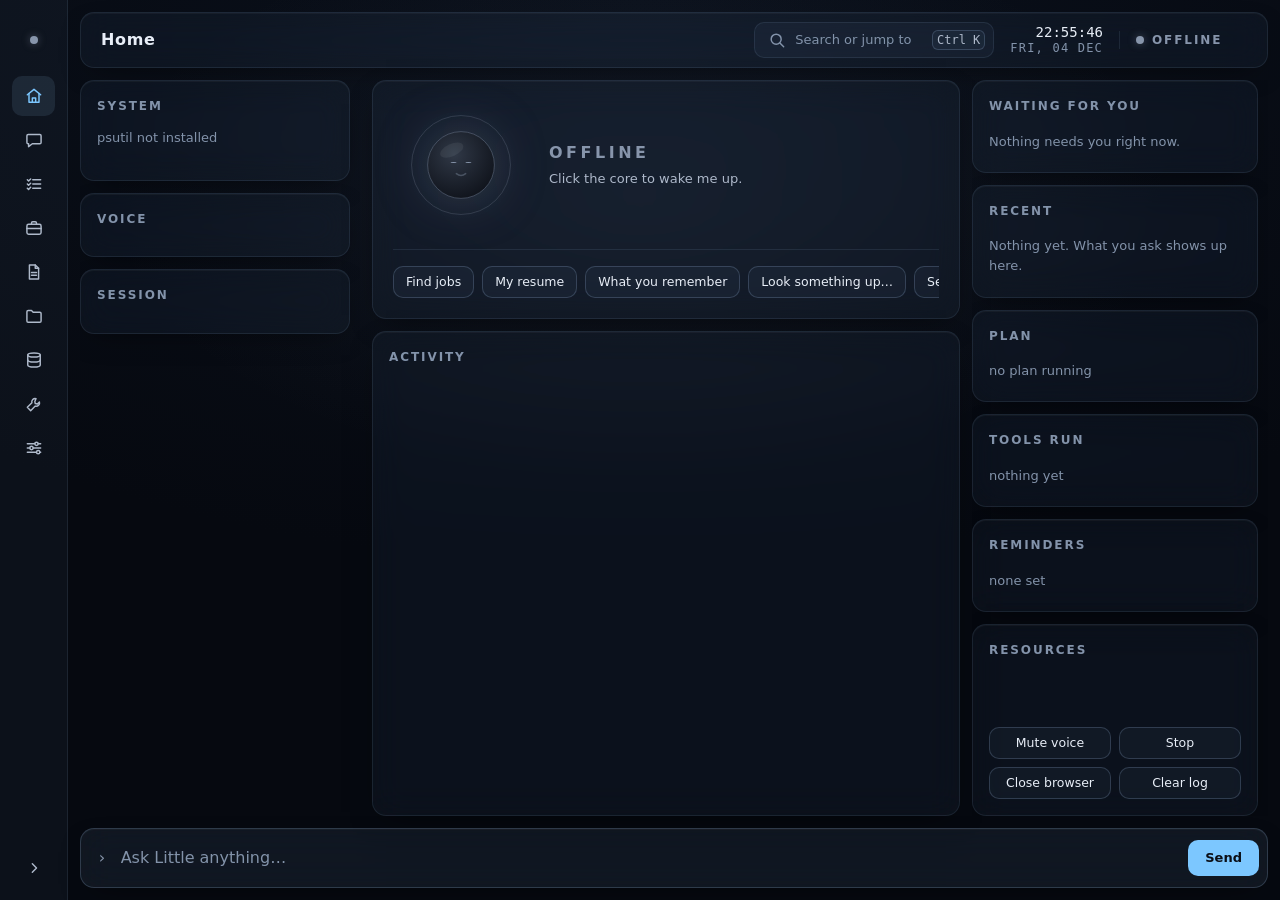
<file: ui/index.html>
<!doctype html>
<html lang="en">
<head>
<meta charset="utf-8">
<meta name="viewport" content="width=device-width, initial-scale=1">
<meta name="color-scheme" content="dark">
<title>LITTLE</title>
<!-- The design system, in order: values, then base rules, then the pieces,
     then this page's layout. -->
<link rel="stylesheet" href="css/tokens.css">
<link rel="stylesheet" href="css/base.css">
<link rel="stylesheet" href="css/components.css">
<link rel="stylesheet" href="app.css">
</head>
<body data-state="offline" data-nav="rail">

<button class="skip" id="skipLink">Skip to content</button>

<div class="shell">

  <!-- One navigation: a sidebar on wide windows, an icon rail on narrower
       ones, a bottom bar on narrow ones. js/components/sidenav.js picks. -->
  <nav class="sidenav" id="sidenav" aria-label="Sections">
    <div class="brand">
      <i class="pip"></i>
      <span class="brand-text"><span class="wordmark" id="brandName">LITTLE</span><span class="sub">your AI companion</span></span>
    </div>

    <ul class="navlist">
      <li><a class="navlink" href="#/home" data-route="home" aria-keyshortcuts="Alt+1">
        <svg class="ico" viewBox="0 0 24 24" aria-hidden="true" focusable="false"><path d="M4 10.5 12 4l8 6.5"/><path d="M6 9v10.5h12V9"/><path d="M10 19.5v-5h4v5"/></svg>
        <span class="navlabel">Home</span></a></li>
      <li><a class="navlink" href="#/chat" data-route="chat" aria-keyshortcuts="Alt+2">
        <svg class="ico" viewBox="0 0 24 24" aria-hidden="true" focusable="false"><path d="M5 5.5h14a1.5 1.5 0 0 1 1.5 1.5v8a1.5 1.5 0 0 1-1.5 1.5h-9l-4.5 3.5v-3.5H5A1.5 1.5 0 0 1 3.5 15V7A1.5 1.5 0 0 1 5 5.5z"/></svg>
        <span class="navlabel">Chat</span></a></li>
      <li><a class="navlink" href="#/tasks" data-route="tasks" aria-keyshortcuts="Alt+3">
        <svg class="ico" viewBox="0 0 24 24" aria-hidden="true" focusable="false"><path d="M10.5 7h9.5M10.5 12h9.5M10.5 17h9.5"/><path d="m4 7 1.5 1.5L8 6"/><path d="m4 12 1.5 1.5L8 11"/><path d="m4 17 1.5 1.5L8 16"/></svg>
        <span class="navlabel">Tasks</span></a></li>
      <li><a class="navlink" href="#/jobs" data-route="jobs" aria-keyshortcuts="Alt+4">
        <svg class="ico" viewBox="0 0 24 24" aria-hidden="true" focusable="false"><rect x="3.5" y="7.5" width="17" height="12" rx="2"/><path d="M9 7.5V6a1.5 1.5 0 0 1 1.5-1.5h3A1.5 1.5 0 0 1 15 6v1.5"/><path d="M3.5 12.5h17"/></svg>
        <span class="navlabel">Jobs</span></a></li>
      <li class="nav-secondary"><a class="navlink" href="#/resume" data-route="resume" aria-keyshortcuts="Alt+5">
        <svg class="ico" viewBox="0 0 24 24" aria-hidden="true" focusable="false"><path d="M6.5 3.5h7l4 4v13h-11z"/><path d="M13.5 3.5v4h4"/><path d="M9 12.5h6M9 16h6"/></svg>
        <span class="navlabel">Resume</span></a></li>
      <li class="nav-secondary"><a class="navlink" href="#/projects" data-route="projects" aria-keyshortcuts="Alt+6">
        <svg class="ico" viewBox="0 0 24 24" aria-hidden="true" focusable="false"><path d="M3.5 7A1.5 1.5 0 0 1 5 5.5h4l2 2h8A1.5 1.5 0 0 1 20.5 9v9a1.5 1.5 0 0 1-1.5 1.5H5A1.5 1.5 0 0 1 3.5 18z"/></svg>
        <span class="navlabel">Projects</span></a></li>
      <li class="nav-secondary"><a class="navlink" href="#/memory" data-route="memory" aria-keyshortcuts="Alt+7">
        <svg class="ico" viewBox="0 0 24 24" aria-hidden="true" focusable="false"><ellipse cx="12" cy="6" rx="7.5" ry="2.5"/><path d="M4.5 6v12c0 1.4 3.4 2.5 7.5 2.5s7.5-1.1 7.5-2.5V6"/><path d="M4.5 12c0 1.4 3.4 2.5 7.5 2.5s7.5-1.1 7.5-2.5"/></svg>
        <span class="navlabel">Memory</span></a></li>
      <li class="nav-secondary"><a class="navlink" href="#/tools" data-route="tools" aria-keyshortcuts="Alt+8">
        <svg class="ico" viewBox="0 0 24 24" aria-hidden="true" focusable="false"><path d="M14.5 5.5a4 4 0 0 0-5 5L4 16l4 4 5.5-5.5a4 4 0 0 0 5-5l-2.5 2.5-2.5-.5-.5-2.5z"/></svg>
        <span class="navlabel">Tools</span></a></li>
      <li class="nav-secondary"><a class="navlink" href="#/system" data-route="system" aria-keyshortcuts="Alt+9">
        <svg class="ico" viewBox="0 0 24 24" aria-hidden="true" focusable="false"><path d="M4 7h9M17 7h3M4 12h3M11 12h9M4 17h11M19 17h1"/><circle cx="15" cy="7" r="2"/><circle cx="9" cy="12" r="2"/><circle cx="17" cy="17" r="2"/></svg>
        <span class="navlabel">System</span></a></li>
      <li class="nav-bottom-only"><button class="navlink" id="navMore" aria-haspopup="dialog">
        <svg class="ico ico--solid" viewBox="0 0 24 24" aria-hidden="true" focusable="false"><circle cx="5.5" cy="12" r="1.6"/><circle cx="12" cy="12" r="1.6"/><circle cx="18.5" cy="12" r="1.6"/></svg>
        <span class="navlabel">More</span></button></li>
    </ul>

    <div class="navfoot">
      <button class="navlink navtoggle" id="navToggle" aria-controls="sidenav">
        <svg class="ico" viewBox="0 0 24 24" aria-hidden="true" focusable="false"><path d="m14 7-5 5 5 5"/></svg>
        <span class="navlabel" id="navToggleLabel">Collapse</span></button>
    </div>
  </nav>

  <div class="workspace">

    <header class="topbar">
      <h1 class="viewtitle" id="viewTitle" tabindex="-1">Home</h1>
      <div class="spacer"></div>
      <button class="search" id="paletteBtn" aria-haspopup="dialog" aria-keyshortcuts="Control+K">
        <svg class="ico" viewBox="0 0 24 24" aria-hidden="true" focusable="false"><circle cx="11" cy="11" r="6"/><path d="m20 20-4.5-4.5"/></svg>
        <span class="search-label">Search or jump to</span>
        <kbd>Ctrl K</kbd>
      </button>
      <div class="clock"><b id="clock">--:--:--</b><span id="date"></span></div>
      <div class="topstate"><i class="pip"></i><span id="topState">OFFLINE</span></div>
    </header>

    <main class="views" id="main" tabindex="-1">

      <!-- Home: the panel from before, unchanged, now one section of many. -->
      <section class="view home" data-view="home" aria-labelledby="viewTitle">
        <aside class="col left" aria-label="Status">
          <section class="panel">
            <h2>System</h2>
            <div class="gauges" id="gauges">
              <p class="muted">psutil not installed</p>
            </div>
            <dl class="kv" id="sysKv"></dl>
          </section>

          <section class="panel">
            <h2>Voice</h2>
            <dl class="kv" id="voiceKv"></dl>
          </section>

          <section class="panel">
            <h2>Session</h2>
            <dl class="kv" id="sessionKv"></dl>
          </section>
        </aside>

        <div class="col center">
          <section class="panel hero" aria-labelledby="heroTitle">
            <h2 class="sr-only" id="heroTitle">Little</h2>
            <div class="hero-body">
              <!-- LITTLE's presence: an orb with a small face. Its state is set on
                   <body> (data-state, data-flash) and drawn entirely in CSS. -->
              <button class="orb" id="power" aria-label="Activate Little">
                <svg viewBox="0 0 220 220" aria-hidden="true" focusable="false">
                  <defs>
                    <radialGradient id="orbBody" cx="40%" cy="34%" r="72%">
                      <stop class="orb-stop-hi" offset="0"/>
                      <stop class="orb-stop-lo" offset="1"/>
                    </radialGradient>
                  </defs>
                  <circle class="orb-ring"     cx="110" cy="110" r="80"/>
                  <circle class="orb-activity" cx="110" cy="110" r="92"/>
                  <circle class="orb-orbit"    cx="110" cy="110" r="80"/>
                  <circle class="orb-done"     cx="110" cy="110" r="80" transform="rotate(-90 110 110)"/>
                  <circle class="orb-body core" cx="110" cy="110" r="54"/>
                  <ellipse class="orb-shine" cx="95" cy="86" rx="20" ry="10" transform="rotate(-24 95 86)"/>
                  <g class="face">
                    <ellipse class="eye eye-l" cx="98"  cy="106" rx="5" ry="6.8"/>
                    <ellipse class="eye eye-r" cx="122" cy="106" rx="5" ry="6.8"/>
                    <path class="eye-happy" d="M92.5 108 Q98 100.5 103.5 108"/>
                    <path class="eye-happy" d="M116.5 108 Q122 100.5 127.5 108"/>
                    <path class="smile" d="M102.5 124 Q110 130 117.5 124"/>
                    <path class="hmm" d="M101 126 Q105.5 122.5 110 126 T119 126"/>
                    <g class="wave">
                      <rect x="99"     y="119" width="3" height="11" rx="1.5"/>
                      <rect x="103.75" y="119" width="3" height="11" rx="1.5"/>
                      <rect x="108.5"  y="119" width="3" height="11" rx="1.5"/>
                      <rect x="113.25" y="119" width="3" height="11" rx="1.5"/>
                      <rect x="118"    y="119" width="3" height="11" rx="1.5"/>
                    </g>
                  </g>
                </svg>
                <span class="core-label sr-only" id="coreLabel">Activate</span>
              </button>
              <!-- What LITTLE is doing: its state, then the task in hand and its
                   steps as they happen (js/views/home.js), or the last one. -->
              <div class="hero-text">
                <p class="state" id="stateWord">Offline</p>
                <p class="hint" id="hint">Click the core to wake me up.</p>
                <div class="now" id="now" hidden>
                  <p class="now-text" id="nowText"></p>
                  <p class="now-meta"><span id="nowMeta"></span><span class="elapsed" id="elapsed"></span></p>
                  <ol class="steps now-steps" id="nowSteps"></ol>
                </div>
                <p class="last" id="lastTask" hidden></p>
              </div>
            </div>
            <div class="quick" id="quick" role="group" aria-label="Quick actions"></div>
          </section>

          <section class="panel feedwrap">
            <h2>Activity<span class="count" id="feedCount"></span></h2>
            <div class="feed" id="feed"></div>
          </section>
        </div>

        <aside class="col right" aria-label="Tasks">
          <section class="panel">
            <h2>Waiting for you<span class="count" id="waitCount"></span></h2>
            <ul class="list waitlist" id="waitList"><li class="muted">Nothing needs you right now.</li></ul>
          </section>

          <section class="panel">
            <h2>Recent</h2>
            <ul class="list tasklist" id="recentList"><li class="muted">Nothing yet. What you ask shows up here.</li></ul>
          </section>

          <section class="panel">
            <h2>Plan<span class="count" id="planCount"></span></h2>
            <ol class="steps" id="planSteps"><li class="muted">no plan running</li></ol>
          </section>

          <section class="panel">
            <h2>Tools run</h2>
            <ul class="list" id="toolList"><li class="muted">nothing yet</li></ul>
          </section>

          <section class="panel">
            <h2>Reminders</h2>
            <ul class="list" id="remList"><li class="muted">none set</li></ul>
          </section>

          <section class="panel grow">
            <h2>Resources</h2>
            <dl class="kv" id="resKv"></dl>
            <div class="acts">
              <button class="btn btn--sm" data-act="mute" id="muteBtn">Mute voice</button>
              <button class="btn btn--sm" data-act="stop">Stop</button>
              <button class="btn btn--sm" data-act="browser">Close browser</button>
              <button class="btn btn--sm" data-act="clear">Clear log</button>
            </div>
          </section>
        </aside>
      </section>

      <!-- The other sections. js/views/sections.js fills each one in: what
           it will show, and what already works today. -->
      <!-- Chat: one turn per command, the steps inside each reply
           (js/views/chat.js). -->
      <section class="view chat" data-view="chat" aria-labelledby="viewTitle" hidden>
        <div class="chat-bar">
          <p class="chat-status" id="chatStatus" role="status" aria-live="polite"></p>
          <button class="btn btn--sm btn--ghost" id="newChat" type="button">New conversation</button>
          <div class="reset-ask" id="resetAsk" role="group" aria-labelledby="resetQ" hidden>
            <span id="resetQ">Start fresh? I'll forget this conversation.</span>
            <button class="btn btn--sm" id="resetKeep" type="button">Keep it</button>
            <button class="btn btn--sm btn--caution" id="resetYes" type="button">Start fresh</button>
          </div>
        </div>
        <div class="turns-wrap" id="turnsWrap">
          <p class="chat-fresh" id="chatFresh" hidden></p>
          <ol class="turns" id="turns" aria-label="Conversation"></ol>
          <p class="chat-empty" id="chatEmpty"></p>
        </div>
      </section>
      <!-- Tasks: every command as a task, and the timeline of the one you
           pick (js/views/taskcenter.js). -->
      <section class="view taskcenter" data-view="tasks" aria-labelledby="viewTitle" hidden>
        <div class="tc-bar">
          <div class="tc-filters" id="tcFilters" role="group" aria-label="Show tasks">
            <button class="chip" type="button" data-filter="all" aria-pressed="true">All <span class="count"></span></button>
            <button class="chip" type="button" data-filter="active" aria-pressed="false">Running <span class="count"></span></button>
            <button class="chip" type="button" data-filter="waiting" aria-pressed="false">Waiting <span class="count"></span></button>
            <button class="chip" type="button" data-filter="done" aria-pressed="false">Done <span class="count"></span></button>
            <button class="chip" type="button" data-filter="failed" aria-pressed="false">Didn't finish <span class="count"></span></button>
            <button class="chip" type="button" data-filter="stopped" aria-pressed="false">Stopped <span class="count"></span></button>
          </div>
          <p class="tc-status" id="tcStatus" role="status" aria-live="polite"></p>
        </div>
        <div class="tc-body">
          <section class="panel tc-listwrap" aria-label="Tasks">
            <ul class="tc-list" id="tcList"></ul>
            <p class="tc-empty" id="tcEmpty" hidden></p>
          </section>
          <section class="panel tc-detail" id="tcDetail" aria-label="Task details"></section>
        </div>
      </section>
      <!-- Jobs: the stored jobs as cards, with what each score is made of
           (js/views/jobs.js). -->
      <section class="view jobsview" data-view="jobs" aria-labelledby="viewTitle" hidden>
        <div class="jobs-bar">
          <input class="textfield" id="jobsSearch" type="search" placeholder="Search title, company or skill"
                 aria-label="Search jobs" autocomplete="off" spellcheck="false">
          <select class="select" id="jobsSort" aria-label="Sort jobs">
            <option value="best">Best match</option>
            <option value="newest">Newest posting</option>
            <option value="found">Recently found</option>
          </select>
          <label class="check"><input type="checkbox" id="jobsRecent"> Hide older than a week</label>
          <div class="spacer"></div>
          <button class="btn btn--sm btn--ghost" id="jobsRefresh" type="button">Refresh</button>
          <button class="btn btn--sm btn--primary" id="jobsFind" type="button">Find jobs</button>
        </div>
        <div class="jobs-filters" id="jobsFilters" role="group" aria-label="Show jobs">
          <button class="chip" type="button" data-group="all" aria-pressed="true">All <span class="count"></span></button>
          <button class="chip" type="button" data-group="new" aria-pressed="false">New <span class="count"></span></button>
          <button class="chip" type="button" data-group="saved" aria-pressed="false">Saved <span class="count"></span></button>
          <button class="chip" type="button" data-group="ready" aria-pressed="false">Ready <span class="count"></span></button>
          <button class="chip" type="button" data-group="applied" aria-pressed="false">Applied <span class="count"></span></button>
          <button class="chip" type="button" data-group="closed" aria-pressed="false">Closed <span class="count"></span></button>
        </div>
        <p class="jobs-summary"><span id="jobsSummary"></span><span class="jobs-status" id="jobsStatus" role="status" aria-live="polite"></span></p>
        <p class="jobs-gaps" id="jobsGaps" hidden></p>
        <div class="jobs-scroll">
          <ol class="jobs-grid" id="jobsList" aria-label="Jobs"></ol>
          <div class="jobs-empty" id="jobsEmpty"></div>
        </div>
      </section>
      <!-- Resume: what your resume says, the preferences the job search
           reads, and six questions about it (js/views/resume.js). -->
      <section class="view cvview" data-view="resume" aria-labelledby="viewTitle" hidden>
        <div class="cv-bar">
          <p class="cv-source" id="cvSource"></p>
          <div class="spacer"></div>
          <button class="btn btn--sm btn--ghost" id="cvRefresh" type="button">Refresh</button>
          <button class="btn btn--sm btn--primary" id="cvChoose" type="button">Scan a resume…</button>
        </div>
        <div class="cv-confirm" id="cvConfirm" role="group" aria-labelledby="cvConfirmQ" hidden>
          <p id="cvConfirmQ"></p>
          <div class="cv-confirm-acts">
            <button class="btn btn--sm" id="cvConfirmNo" type="button">Cancel</button>
            <button class="btn btn--sm btn--caution" id="cvConfirmYes" type="button">Scan it</button>
          </div>
        </div>
        <p class="cv-status" id="cvStatus" role="status" aria-live="polite"></p>

        <div class="cv-empty" id="cvEmpty" hidden></div>

        <div class="cv-body" id="cvBody" hidden>
          <div class="cv-col">
            <section class="panel cv-profile" aria-labelledby="cvName">
              <h2>Profile</h2>
              <p class="cv-name" id="cvName"></p>
              <p class="cv-degree" id="cvDegree"></p>
              <dl class="kv" id="cvContact"></dl>
              <dl class="kv cv-scores" id="cvScores" aria-label="Marks"></dl>
              <p class="cv-note">Prepare application fills these in on a job's form, so check they're right.
                To correct one, say it — for example: <q>set my phone to +91 98765 43210</q> or
                <q>set my cgpa to 7.8/10</q>. A new resume scan replaces corrections with what that resume says.</p>
            </section>
            <section class="panel cv-lists" aria-label="What your resume lists">
              <h2>On your resume</h2>
              <div id="cvLists"></div>
            </section>
          </div>

          <div class="cv-col">
            <section class="panel cv-ask" aria-labelledby="cvAskTitle">
              <h2 id="cvAskTitle">Ask about your resume</h2>
              <label class="cv-jobpick" for="cvJob">Job to compare with</label>
              <select class="select select--sm" id="cvJob" aria-describedby="cvJobHint"></select>
              <p class="cv-hint" id="cvJobHint"></p>
              <ul class="cv-actions" id="cvActions">
                <li><button class="cv-action" type="button" data-action="analyze">
                  <b>Analyze resume</b><span>What works and what's weak, for the roles you want.</span><i>Asks Gemini</i></button></li>
                <li><button class="cv-action" type="button" data-action="gaps">
                  <b>Find skill gaps</b><span>Skills the jobs you found ask for that your resume doesn't list.</span><i>On this computer</i></button></li>
                <li><button class="cv-action" type="button" data-action="match">
                  <b>Match against the job</b><span>How the job you picked scores against your resume, part by part.</span><i>On this computer</i></button></li>
                <li><button class="cv-action" type="button" data-action="improve">
                  <b>Improve resume</b><span>Better versions of your own lines, keeping every fact true.</span><i>Asks Gemini</i></button></li>
                <li><button class="cv-action" type="button" data-action="interview">
                  <b>Prepare for an interview</b><span>Likely questions and what to say, from your own projects.</span><i>Asks Gemini</i></button></li>
                <li><button class="cv-action" type="button" data-action="inconsistencies">
                  <b>Find inconsistencies</b><span>Dates, skills and details that don't line up.</span><i>Asks Gemini</i></button></li>
                <li><button class="cv-action" type="button" data-action="health">
                  <b>Check resume health</b><span>Contact details, links, CGPA, projects, skills shown in your work, length.</span><i>On this computer</i></button></li>
              </ul>
              <p class="cv-note">"Asks Gemini" sends your resume to Google's model, as scanning does. Each answer also appears in Chat, where you can ask a follow-up.</p>
              <div class="cv-result" id="cvResult" tabindex="-1" aria-labelledby="cvResultTitle" role="region" hidden>
                <div class="cv-result-head">
                  <h3 id="cvResultTitle"></h3>
                  <span class="cv-result-state" id="cvResultState" role="status"></span>
                </div>
                <div class="cv-result-text" id="cvResultText"></div>
                <div class="cv-result-acts" id="cvResultActs"></div>
              </div>
            </section>

            <section class="panel cv-prefs" aria-labelledby="cvPrefsTitle">
              <h2 id="cvPrefsTitle">Job preferences</h2>
              <form id="cvPrefs" novalidate>
                <div class="cv-field">
                  <label for="cvRoles">Roles</label>
                  <textarea class="textfield cv-area" id="cvRoles" data-field="roles" rows="2" autocomplete="off" spellcheck="false"
                            aria-describedby="cvRolesHint" placeholder="Full Stack Developer, Python Developer"></textarea>
                  <p class="cv-hint" id="cvRolesHint"></p>
                </div>
                <div class="cv-field">
                  <label for="cvLocations">Locations</label>
                  <input class="textfield" id="cvLocations" data-field="locations" autocomplete="off" spellcheck="false"
                         aria-describedby="cvLocationsHint" placeholder="Noida, Bangalore, Remote">
                  <p class="cv-hint" id="cvLocationsHint"></p>
                </div>
                <div class="cv-field">
                  <label for="cvCountries">Countries you can work in</label>
                  <input class="textfield" id="cvCountries" data-field="countries" autocomplete="off" spellcheck="false"
                         aria-describedby="cvCountriesHint" placeholder="India">
                  <p class="cv-hint" id="cvCountriesHint"></p>
                </div>
                <fieldset class="cv-field">
                  <legend>Work modes</legend>
                  <div class="cv-checks" id="cvModes" data-field="work_modes"></div>
                  <p class="cv-hint" id="cvModesHint"></p>
                </fieldset>
                <fieldset class="cv-field">
                  <legend>Job types</legend>
                  <div class="cv-checks" id="cvTypes" data-field="employment_types"></div>
                  <p class="cv-hint" id="cvTypesHint"></p>
                </fieldset>
                <p class="cv-note">Separate several with commas. They score the jobs you find from now on; jobs already found keep their scores until a search finds them again.</p>
                <div class="cv-prefs-acts">
                  <p class="cv-prefs-status" id="cvPrefsStatus" role="status" aria-live="polite"></p>
                  <button class="btn btn--sm btn--ghost" id="cvUndo" type="button" disabled>Undo changes</button>
                  <button class="btn btn--sm btn--primary" id="cvSave" type="submit" disabled>Save preferences</button>
                </div>
              </form>
            </section>
          </div>
        </div>
      </section>
      <!-- Projects: each project your resume lists, with only what it says
           (js/views/projects.js). -->
      <section class="view projview" data-view="projects" aria-labelledby="viewTitle" hidden>
        <div class="proj-bar">
          <p class="proj-source" id="projSource"></p>
          <p class="proj-status" id="projStatus" role="status" aria-live="polite"></p>
          <div class="spacer"></div>
          <button class="btn btn--sm btn--ghost" id="projRefresh" type="button">Refresh</button>
          <button class="btn btn--sm" id="projEdit" type="button">Update them in Resume</button>
        </div>
        <div class="proj-scroll">
          <ol class="proj-grid" id="projList" aria-label="Projects"></ol>
          <div class="proj-empty" id="projEmpty" hidden></div>
        </div>
      </section>
      <!-- Memory: what LITTLE keeps about you, where, and Forget
           (js/views/memory.js). -->
      <section class="view memview" data-view="memory" aria-labelledby="viewTitle" hidden>
        <div class="mem-bar">
          <p class="mem-status" id="memStatus" role="status" aria-live="polite"></p>
          <div class="spacer"></div>
          <button class="btn btn--sm btn--ghost" id="memRefresh" type="button">Refresh</button>
        </div>
        <p class="mem-error" id="memError" hidden></p>
        <div class="mem-body" id="memBody" hidden>
          <div class="mem-col">
            <section class="panel mem-privacy" aria-labelledby="memPrivacyTitle">
              <h2 id="memPrivacyTitle">Where this lives</h2>
              <p id="memPrivacy"></p>
            </section>
            <section class="panel" aria-labelledby="memFactsTitle">
              <h2 id="memFactsTitle">You asked me to remember <span class="count" id="memFactsCount"></span></h2>
              <ul class="mem-list" id="memFacts"></ul>
              <p class="mem-note">Forgetting removes it from memory. If it came up in the conversation you're in, I still have that until you start a new one in Chat.</p>
            </section>
            <section class="panel" aria-labelledby="memAboutTitle">
              <h2 id="memAboutTitle">Your resume and jobs</h2>
              <div class="mem-about" id="memAbout"></div>
            </section>
          </div>
          <div class="mem-col">
            <section class="panel" aria-labelledby="memContactsTitle">
              <h2 id="memContactsTitle">Contacts <span class="count" id="memContactsCount"></span></h2>
              <input class="textfield mem-search" id="memContactSearch" type="search" placeholder="Search names"
                     aria-label="Search contacts" autocomplete="off" spellcheck="false">
              <ul class="mem-list" id="memContacts"></ul>
              <p class="mem-note" id="memContactsNote"></p>
            </section>
            <section class="panel" aria-labelledby="memLogTitle">
              <h2 id="memLogTitle">Conversation log <span class="count" id="memLogCount"></span></h2>
              <p class="mem-note mem-note--top" id="memLogNote"></p>
              <ol class="mem-log" id="memLog"></ol>
              <div class="mem-log-acts" id="memLogActs"></div>
            </section>
          </div>
        </div>
      </section>
      <!-- Tools: everything Little can do, which of it asks first, and what
           ran this session (js/views/tools.js). -->
      <section class="view toolsview" data-view="tools" aria-labelledby="viewTitle" hidden>
        <div class="tools-bar">
          <input class="textfield" id="toolsSearch" type="search" placeholder="Search tools"
                 aria-label="Search tools" autocomplete="off" spellcheck="false">
          <label class="check"><input type="checkbox" id="toolsAsking"> Only the ones that ask first</label>
          <p class="tools-summary" id="toolsSummary" role="status" aria-live="polite"></p>
        </div>
        <div class="tools-body">
          <section class="panel tools-listwrap" aria-labelledby="toolsListTitle">
            <h2 id="toolsListTitle">Everything I can do <span class="count" id="toolsCount"></span></h2>
            <div class="tools-list" id="toolsList"></div>
            <div class="tools-empty" id="toolsEmpty" hidden></div>
          </section>
          <section class="panel tools-runswrap" aria-labelledby="toolsRunsTitle">
            <h2 id="toolsRunsTitle">Ran this session <span class="count" id="toolsRunsCount"></span></h2>
            <ol class="tools-runs" id="toolsRuns"></ol>
            <div class="tools-check">
              <button class="btn btn--sm" id="toolsCheck" type="button">Check that every tool loads</button>
              <p class="tools-out" id="toolsOut" role="status"></p>
            </div>
          </section>
        </div>
      </section>
      <!-- System: every setting in effect, the health check, and what asks
           before it acts (js/views/system.js). -->
      <section class="view sysview" data-view="system" aria-labelledby="viewTitle" hidden>
        <div class="sys-bar">
          <p class="sys-env" id="sysEnv"></p>
          <p class="sys-status" id="sysStatus" role="status" aria-live="polite"></p>
          <div class="spacer"></div>
          <button class="btn btn--sm btn--ghost" id="sysRefresh" type="button">Refresh</button>
        </div>
        <p class="sys-error" id="sysError" hidden></p>
        <div class="sys-body" id="sysBody" hidden>
          <div class="sys-col">
            <!-- Dashboard 2.0 (Chapter 40): every part of LITTLE at a glance,
                 read fresh from real data (jarvis/app/overview.py). -->
            <section class="panel sys-glance" id="sysGlanceWrap" aria-labelledby="sysGlanceTitle" hidden>
              <h2 id="sysGlanceTitle">At a glance</h2>
              <div class="glance" id="sysGlance"></div>
            </section>
            <section class="panel sys-health" aria-labelledby="sysHealthTitle">
              <h2 id="sysHealthTitle">Health check <span class="count" id="sysHealthCount"></span></h2>
              <p class="sys-summary" id="sysHealthSummary"></p>
              <div class="sys-acts">
                <button class="btn btn--sm" id="sysHealthRun" type="button">Run it again</button>
                <button class="btn btn--sm btn--ghost" id="sysHealthLive" type="button">Also test the model (one request)</button>
              </div>
              <ul class="sys-checks" id="sysChecks" aria-label="Checks"></ul>
            </section>
            <section class="panel" aria-labelledby="sysSecurityTitle">
              <h2 id="sysSecurityTitle">Security</h2>
              <p class="sys-lead">These never run without your yes. The question says what will happen and what can't be taken back, opens on Cancel, and Confirm only works after a moment — and after Review, when there's more than fits.</p>
              <ul class="sys-asks" id="sysAsks"></ul>
              <dl class="kv sys-kv" id="sysFences"></dl>
              <div id="sysGuard" hidden>
                <h3 class="sys-h3">Every tool's level</h3>
                <dl class="kv sys-kv" id="sysLevels"></dl>
                <h3 class="sys-h3">Services it uses</h3>
                <ul class="sys-answers" id="sysServices"></ul>
                <h3 class="sys-h3">Failed or blocked</h3>
                <ol class="sys-audit" id="sysEvents"></ol>
              </div>
              <h3 class="sys-h3">Your answers this session</h3>
              <ul class="sys-answers" id="sysAnswers"></ul>
              <h3 class="sys-h3">Job activity</h3>
              <ol class="sys-audit" id="sysAudit"></ol>
            </section>
          </div>
          <div class="sys-col" id="sysSettings"></div>
        </div>
      </section>
    </main>

    <footer class="cmdbar field">
      <span class="caret" aria-hidden="true">&rsaquo;</span>
      <input id="input" type="text" placeholder="Ask Little anything…" aria-label="Command"
             autocomplete="off" spellcheck="false">
      <button id="send" class="btn btn--primary">Send</button>
    </footer>

  </div>
</div>

<!-- Command palette: jump anywhere, run a control, or ask. -->
<div class="veil veil--top" id="paletteVeil" hidden>
  <div class="palette" role="dialog" aria-modal="true" aria-label="Command palette">
    <div class="palette-field">
      <svg class="ico" viewBox="0 0 24 24" aria-hidden="true" focusable="false"><circle cx="11" cy="11" r="6"/><path d="m20 20-4.5-4.5"/></svg>
      <input id="paletteInput" type="text" role="combobox" aria-expanded="true"
             aria-controls="paletteList" aria-autocomplete="list" aria-label="Search sections and commands"
             placeholder="Go to a section, run a command, or ask…" autocomplete="off" spellcheck="false">
      <kbd>Esc</kbd>
    </div>
    <div class="palette-list" id="paletteList" role="listbox" aria-label="Results"></div>
    <p class="palette-foot" aria-hidden="true"><span><kbd>↑</kbd><kbd>↓</kbd> move</span><span><kbd>Enter</kbd> run</span><span><kbd>Esc</kbd> close</span></p>
  </div>
</div>

<!-- Confirmation: what Little wants to do, to what, and what can't be taken
     back. Opens on Cancel; the go-ahead arms after a moment, and — when
     there's more than fits — only once you've opened Review. -->
<div class="veil" id="veil" hidden>
  <div class="ask" role="dialog" aria-modal="true" aria-labelledby="askTitle" aria-describedby="askTarget askText askConsequence">
    <p class="ask-kicker" id="askKicker"></p>
    <h2 id="askTitle">Confirmation required</h2>
    <p class="ask-target" id="askTarget" hidden></p>
    <pre id="askText"></pre>
    <p class="ask-more" id="askMore" hidden>There's more than fits here. Open Review to read all of it.</p>
    <p class="ask-consequence" id="askConsequence" hidden></p>
    <div class="ask-review" id="askReview" hidden>
      <pre id="askFull"></pre>
      <p class="ask-tool" id="askTool"></p>
    </div>
    <div class="ask-row">
      <button id="askNo" class="btn">Cancel</button>
      <button id="askReviewBtn" class="btn btn--ghost" aria-expanded="false" aria-controls="askReview" hidden>Review</button>
      <button id="askYes" class="btn btn--caution">Yes, go ahead</button>
    </div>
  </div>
</div>

<!-- Replies, said to a screen reader as they arrive (app.js). Outside the
     page, so it's heard even while a question has the page out of reach. -->
<p class="sr-only" id="announcer" role="status" aria-live="polite"></p>

<script src="js/core/h.js"></script>
<script src="js/core/bridge.js"></script>
<script src="js/core/tasks.js"></script>
<script src="js/core/router.js"></script>
<script src="js/views/sections.js"></script>
<script src="js/views/home.js"></script>
<script src="js/views/chat.js"></script>
<script src="js/views/taskcenter.js"></script>
<script src="js/views/jobs.js"></script>
<script src="js/views/resume.js"></script>
<script src="js/views/projects.js"></script>
<script src="js/views/memory.js"></script>
<script src="js/views/system.js"></script>
<script src="js/views/tools.js"></script>
<script src="js/components/sidenav.js"></script>
<script src="js/components/palette.js"></script>
<script src="app.js"></script>
</body>
</html>
</file>
<file: ui/css/tokens.css>
/* LITTLE — design tokens.

   Every colour, size, space, radius, shadow and duration in the interface
   comes from here, and nowhere else: tests/test_design_system.py fails if
   another stylesheet writes a raw colour. Change a value here and the whole
   interface follows.

   The identity in one line: a small, intelligent companion — dark, calm,
   glassy, with light used sparingly to mean something. */

:root {
  color-scheme: dark;

  /* ---------------------------------------------------------- surfaces */
  --bg-0: #060910;                 /* the window */
  --bg-1: #0b111c;                 /* the floor the glass sits on */
  --surface-1: rgba(158, 196, 240, 0.045);   /* glass, resting */
  --surface-2: rgba(158, 196, 240, 0.075);   /* glass, raised or hovered */
  --surface-3: rgba(158, 196, 240, 0.11);    /* glass, pressed or selected */
  --surface-solid: #0e1522;        /* dialogs — opaque, so text over it stays legible */
  --scrim: rgba(3, 5, 10, 0.72);   /* behind a dialog */

  --line: rgba(170, 205, 245, 0.10);          /* hairlines */
  --line-strong: rgba(170, 205, 245, 0.20);

  /* -------------------------------------------------------------- text */
  --ink-1: #e8eef7;                /* primary */
  --ink-2: #aeb9ca;                /* secondary */
  --ink-3: #8393aa;                /* tertiary — still 4.5:1 on the floor */
  --ink-on-accent: #0a0e16;        /* text on a filled accent button */

  /* ------------------------------------------------------------- brand */
  --brand: #7cc7ff;                /* LITTLE's own colour — soft sky */

  /* ------------------------------------------------------------ states */
  /* One colour per state, kept from before so nothing has to be relearned,
     plus two for outcomes. --now always holds the current one. */
  --st-idle: #8795ab;              /* muted, but still readable as text */
  --st-listening: #4cc9ff;
  --st-thinking: #a78bfa;
  --st-executing: #f5b454;
  --st-speaking: #3ee8b4;
  --st-success: #8fe388;
  --st-error: #ff8a80;
  --now: var(--st-idle);

  /* Status colours for badges and messages, independent of what LITTLE
     is doing right now. */
  --tone-ok: var(--st-success);
  --tone-warn: var(--st-executing);
  --tone-bad: var(--st-error);
  --tone-info: var(--st-listening);

  /* -------------------------------------------------------------- type */
  --font-ui: "Segoe UI Variable Text", "Segoe UI", system-ui, -apple-system, sans-serif;
  --font-display: "Bahnschrift", "Segoe UI Variable Display", "Segoe UI", system-ui, sans-serif;
  --font-mono: "Cascadia Mono", "Cascadia Code", Consolas, "SF Mono", monospace;

  /* 12px is the floor: nothing on screen is smaller. */
  --fs-2xs: 12px;                  /* uppercase section labels */
  --fs-xs: 12.5px;
  --fs-sm: 13px;
  --fs-md: 14px;                   /* body */
  --fs-lg: 16px;
  --fs-xl: 20px;
  --fs-2xl: 26px;

  --fw-regular: 400;
  --fw-medium: 500;
  --fw-semibold: 600;

  --lh-tight: 1.25;
  --lh-body: 1.55;

  --track-label: 0.16em;           /* letter-spacing for uppercase labels */
  --track-wordmark: 0.28em;

  /* ------------------------------------------------------------- space */
  --sp-0: 2px;
  --sp-1: 4px;
  --sp-2: 8px;
  --sp-3: 12px;
  --sp-4: 16px;
  --sp-5: 20px;
  --sp-6: 24px;
  --sp-8: 32px;

  /* ------------------------------------------------------------- shape */
  --r-xs: 6px;
  --r-sm: 8px;
  --r-md: 10px;                    /* controls */
  --r-lg: 14px;                    /* panels */
  --r-xl: 20px;
  --r-pill: 999px;

  /* ------------------------------------------------------------ depth */
  --shadow-1: inset 0 1px 0 rgba(255, 255, 255, 0.035), 0 10px 30px -14px rgba(0, 0, 0, 0.6);
  --shadow-2: inset 0 1px 0 rgba(255, 255, 255, 0.05), 0 24px 60px -18px rgba(0, 0, 0, 0.75);
  --blur-glass: 16px;

  /* The glow budget. Only the orb glows, and only in the current state's
     colour. Borders are hairlines, never lit. (Size and strength live here;
     the colour is mixed where it's used, because a token that mentions
     --now would freeze at the :root value and never change with state.) */
  --glow-orb-size: 42px;
  --glow-orb-strength: 28%;

  /* ------------------------------------------------------------ motion */
  /* Interface transitions stay between 120 and 240 ms. The orb's slow
     loops are ambience, not transitions, and stop under reduced motion. */
  --dur-1: 120ms;
  --dur-2: 180ms;
  --dur-3: 240ms;
  --ease: cubic-bezier(0.2, 0.8, 0.2, 1);

  --loop-breathe: 2.8s;
  --loop-blink: 5.2s;
  --loop-orbit: 1.6s;
  --loop-activity: 6s;
  --loop-wave: 0.9s;
  --flash: 1.1s;                   /* how long success and error show */

  /* ------------------------------------------------------------ layers */
  --z-overlay: 50;
  --z-dialog: 60;

  /* ------------------------------------------------------------- focus */
  --focus-ring: 0 0 0 2px var(--bg-0), 0 0 0 4px color-mix(in srgb, var(--brand) 85%, transparent);
}

/* What LITTLE is doing sets --now, and everything tinted by state follows. */
body[data-state="calibrating"],
body[data-state="listening"],
body[data-state="waiting"]   { --now: var(--st-listening); }
body[data-state="thinking"]  { --now: var(--st-thinking); }
body[data-state="executing"] { --now: var(--st-executing); }
body[data-state="speaking"]  { --now: var(--st-speaking); }

/* An outcome shows over whatever state is underneath, briefly. */
body[data-flash="success"]   { --now: var(--st-success); }
body[data-flash="error"]     { --now: var(--st-error); }
</file>
<file: ui/css/base.css>
/* LITTLE — base.
   The rules every page starts from: reset, type, focus, selection and
   motion. Values come from tokens.css only. */

*, *::before, *::after { box-sizing: border-box; }

html, body {
  height: 100%;
  margin: 0;
}

body {
  background-color: var(--bg-0);
  /* Depth without decoration: a soft pool of light where the orb sits, tinted
     by what LITTLE is doing, fading into the floor. */
  background-image:
    radial-gradient(ellipse 60% 45% at 50% 22%,
      color-mix(in srgb, var(--now) 7%, transparent), transparent 70%),
    radial-gradient(ellipse 120% 90% at 50% 0%, var(--bg-1), var(--bg-0) 70%);
  background-attachment: fixed;
  color: var(--ink-1);
  font-family: var(--font-ui);
  font-size: var(--fs-md);
  line-height: var(--lh-body);
  -webkit-font-smoothing: antialiased;
  text-rendering: optimizeLegibility;
  transition: background-color var(--dur-3) var(--ease);
}

h1, h2, h3, h4, p, dl, dd, ol, ul, figure { margin: 0; }

/* Hidden means hidden, whatever display a component sets. Sections, the
   palette and the sidebar toggle all rely on it. */
[hidden] { display: none !important; }
ol, ul { padding: 0; list-style: none; }

button, input, select, textarea {
  font: inherit;
  color: inherit;
}

button { cursor: pointer; }
button:disabled { cursor: default; }

/* One focus style everywhere, only for keyboard focus. */
:focus { outline: none; }
:focus-visible {
  outline: none;
  box-shadow: var(--focus-ring);
  border-radius: var(--r-sm);
}

::selection { background: color-mix(in srgb, var(--brand) 32%, transparent); color: var(--ink-1); }

::placeholder { color: var(--ink-3); opacity: 1; }

/* Thin, quiet scrollbars. */
* { scrollbar-width: thin; scrollbar-color: var(--line-strong) transparent; }
::-webkit-scrollbar { width: 8px; height: 8px; }
::-webkit-scrollbar-thumb { background: var(--line-strong); border-radius: var(--r-pill); }
::-webkit-scrollbar-track { background: transparent; }

/* For things a screen reader should hear and the screen needn't show. */
.sr-only {
  position: absolute !important;
  width: 1px; height: 1px;
  margin: -1px; padding: 0;
  overflow: hidden;
  clip: rect(0 0 0 0);
  white-space: nowrap;
  border: 0;
}

.mono { font-family: var(--font-mono); font-variant-numeric: tabular-nums; }

/* With reduced motion on, nothing moves: loops stop and transitions become
   instant. State still changes colour, so nothing is lost but the movement. */
@media (prefers-reduced-motion: reduce) {
  *, *::before, *::after {
    animation-duration: 1ms !important;
    animation-iteration-count: 1 !important;
    transition-duration: 1ms !important;
    scroll-behavior: auto !important;
  }
}
</file>
<file: ui/css/components.css>
/* LITTLE — components.
   The pieces every screen is built from. Each one takes its values from
   tokens.css; none of them knows which page it is on. */

/* ============================================================== panel */
/* Glass: a translucent fill, a hairline and soft depth. Space separates
   sections before borders do. */

.panel {
  position: relative;
  display: flex;
  flex-direction: column;
  min-height: 0;
  padding: var(--sp-4);
  border: 1px solid var(--line);
  border-radius: var(--r-lg);
  background: var(--surface-1);
  box-shadow: var(--shadow-1);
  backdrop-filter: blur(var(--blur-glass)) saturate(130%);
}

.panel > h2 {
  display: flex;
  align-items: center;
  gap: var(--sp-2);
  margin-bottom: var(--sp-3);
  font-size: var(--fs-2xs);
  font-weight: var(--fw-semibold);
  letter-spacing: var(--track-label);
  text-transform: uppercase;
  color: var(--ink-3);
  white-space: nowrap;
}

.panel > h2 .count {
  padding: 0 var(--sp-2);
  border-radius: var(--r-pill);
  background: var(--surface-2);
  font-family: var(--font-mono);
  font-size: var(--fs-2xs);
  letter-spacing: 0;
  color: var(--ink-2);
}

.panel > h2 .count:empty { display: none; }

.grow { flex: 1; }

/* ============================================================= button */

.btn {
  display: inline-flex;
  align-items: center;
  justify-content: center;
  gap: var(--sp-2);
  min-height: 36px;
  padding: 0 var(--sp-4);
  border: 1px solid var(--line-strong);
  border-radius: var(--r-md);
  background: var(--surface-1);
  color: var(--ink-1);
  font-size: var(--fs-sm);
  font-weight: var(--fw-medium);
  white-space: nowrap;
  transition: background var(--dur-1) var(--ease), border-color var(--dur-1) var(--ease),
              color var(--dur-1) var(--ease), opacity var(--dur-2) var(--ease);
}

.btn:hover:not(:disabled) { background: var(--surface-2); }
.btn:active:not(:disabled) { background: var(--surface-3); }
.btn:disabled { opacity: 0.4; }

.btn--primary {
  border-color: transparent;
  background: var(--brand);
  color: var(--ink-on-accent);
  font-weight: var(--fw-semibold);
}
.btn--primary:hover:not(:disabled) { background: color-mix(in srgb, var(--brand) 86%, var(--ink-1)); }

/* For approving something that can't be undone: unmistakable, never the
   default. */
.btn--caution {
  border-color: transparent;
  background: var(--tone-warn);
  color: var(--ink-on-accent);
  font-weight: var(--fw-semibold);
}
.btn--caution:hover:not(:disabled) { background: color-mix(in srgb, var(--tone-warn) 86%, var(--ink-1)); }

.btn--ghost {
  border-color: transparent;
  background: transparent;
  color: var(--ink-2);
}
.btn--ghost:hover:not(:disabled) { color: var(--ink-1); }

.btn--sm {
  min-height: 32px;
  padding: 0 var(--sp-3);
  font-size: var(--fs-xs);
}

/* On a touch screen, every control is big enough for a finger. */
@media (pointer: coarse) {
  .btn, .btn--sm, .chip, .navlink, .select, .textfield { min-height: 44px; }
}

/* ======================================================= badge, status */

.badge {
  display: inline-flex;
  align-items: center;
  gap: var(--sp-1);
  padding: var(--sp-0) var(--sp-2);
  border-radius: var(--r-pill);
  background: var(--surface-2);
  color: var(--ink-2);
  font-size: var(--fs-2xs);
  font-weight: var(--fw-semibold);
  line-height: var(--lh-body);
}

.badge--ok   { color: var(--tone-ok); }
.badge--warn { color: var(--tone-warn); }
.badge--bad  { color: var(--tone-bad); }
.badge--info { color: var(--tone-info); }

/* A dot in the current state's colour — a tiny orb. */
.pip {
  flex: none;
  width: 8px;
  height: 8px;
  border-radius: 50%;
  background: var(--now);
  box-shadow: 0 0 8px color-mix(in srgb, var(--now) 45%, transparent);
  transition: background var(--dur-3) var(--ease), box-shadow var(--dur-3) var(--ease);
}

/* ============================================================== meter */
/* Real readings only. A smooth bar, not segmented LEDs. */

.gauges { display: flex; flex-direction: column; gap: var(--sp-2); }

.gauge {
  display: grid;
  grid-template-columns: 36px 1fr 44px;
  align-items: center;
  gap: var(--sp-3);
}

.gauge .g-name {
  font-family: var(--font-mono);
  font-size: var(--fs-2xs);
  color: var(--ink-3);
}

.gauge .g-val {
  font-family: var(--font-mono);
  font-size: var(--fs-xs);
  font-variant-numeric: tabular-nums;
  text-align: right;
  color: var(--ink-1);
}

.bar {
  position: relative;
  height: 6px;
  overflow: hidden;
  border-radius: var(--r-pill);
  background: var(--surface-3);
}

.bar i {
  display: block;
  height: 100%;
  border-radius: var(--r-pill);
  background: var(--brand);
  transition: width var(--dur-3) var(--ease);
}

/* ========================================================== key/value */

.kv {
  display: grid;
  grid-template-columns: auto 1fr;
  gap: var(--sp-1) var(--sp-4);
  margin-top: var(--sp-3);
  font-size: var(--fs-sm);
}

.gauges + .kv { margin-top: var(--sp-4); }
.panel > h2 + .kv { margin-top: 0; }

.kv dt { color: var(--ink-3); }

.kv dd {
  margin: 0;
  overflow: hidden;
  text-align: right;
  text-overflow: ellipsis;
  white-space: nowrap;
  color: var(--ink-1);
  font-variant-numeric: tabular-nums;
}

.kv dd.on  { color: var(--tone-ok); }
.kv dd.off { color: var(--ink-3); }

/* ============================================================== lists */

.list li {
  display: flex;
  justify-content: space-between;
  gap: var(--sp-3);
  padding: var(--sp-1) 0;
  font-size: var(--fs-sm);
  border-bottom: 1px solid var(--line);
}

.list li:last-child { border-bottom: 0; }
.list li span:first-child { overflow: hidden; text-overflow: ellipsis; white-space: nowrap; }

.list li span:last-child {
  flex: none;
  font-family: var(--font-mono);
  font-size: var(--fs-2xs);
  font-variant-numeric: tabular-nums;
  color: var(--ink-3);
}

.muted,
.list li.muted,
.steps li.muted {
  display: block;
  border: 0;
  font-size: var(--fs-sm);
  color: var(--ink-3);
}

/* ============================================================== steps */
/* Done, running and failed each read differently at a glance. */

.steps li {
  display: grid;
  grid-template-columns: 18px 1fr;
  gap: var(--sp-2);
  padding: var(--sp-1) 0;
  font-size: var(--fs-sm);
  color: var(--ink-2);
}

.steps li::before { content: "\00b7"; text-align: center; color: var(--ink-3); }
.steps li.muted::before { content: none; }

.steps li.done { color: var(--ink-3); }
.steps li.done::before { content: "\2713"; color: var(--tone-ok); }

.steps li.now { color: var(--ink-1); }
.steps li.now::before { content: "\25b8"; color: var(--now); }

.steps li.bad { color: var(--tone-bad); }
.steps li.bad::before { content: "\00d7"; color: var(--tone-bad); }

/* A step with its time on the right — a tool run inside a task. */
.steps li .step-name { min-width: 0; overflow: hidden; text-overflow: ellipsis; white-space: nowrap; }
.steps li:has(.step-ms) { grid-template-columns: 18px minmax(0, 1fr) auto; }
.steps li .step-ms {
  font-family: var(--font-mono);
  font-size: var(--fs-2xs);
  font-variant-numeric: tabular-nums;
  color: var(--ink-3);
}

/* ========================================================== task list */
/* One row per task: how it ended, what it was, when and how long. */

.tasklist li {
  display: grid;
  grid-template-columns: 16px minmax(0, 1fr) auto;
  align-items: baseline;
  gap: var(--sp-2);
}

.tasklist li::before { content: "\00b7"; text-align: center; color: var(--ink-3); }
.tasklist li.is-done::before    { content: "\2713"; color: var(--tone-ok); }
.tasklist li.is-failed::before  { content: "\00d7"; color: var(--tone-bad); }
.tasklist li.is-stopped::before { content: "\2013"; color: var(--ink-3); }
.tasklist li.is-active::before  { content: "\25b8"; color: var(--now); }
.tasklist li.is-waiting::before { content: "?"; color: var(--tone-warn); }
.tasklist li.muted::before      { content: none; }

/* A row in a task list is a button: it opens that task's timeline. */
.tasklist li .task-open {
  display: flex;
  grid-column: 2 / -1;
  justify-content: space-between;
  gap: var(--sp-3);
  min-width: 0;
  padding: 0;
  border: 0;
  border-radius: var(--r-sm);
  background: none;
  color: inherit;
  text-align: left;
}

.tasklist li .task-open:hover .task-text { color: var(--ink-1); text-decoration: underline; text-underline-offset: 3px; }

/* =============================================================== chip */
/* A toggle in a row of filters: pressed is filled. */

.chip {
  display: inline-flex;
  align-items: center;
  gap: var(--sp-2);
  height: 32px;
  padding: 0 var(--sp-3);
  border: 1px solid var(--line);
  border-radius: var(--r-pill);
  background: var(--surface-1);
  font-size: var(--fs-sm);
  color: var(--ink-2);
  transition: background var(--dur-1) var(--ease), color var(--dur-1) var(--ease);
}

.chip:hover { background: var(--surface-2); color: var(--ink-1); }
.chip[aria-pressed="true"] { border-color: var(--line-strong); background: var(--surface-3); color: var(--ink-1); }

.chip .count {
  font-family: var(--font-mono);
  font-size: var(--fs-2xs);
  font-variant-numeric: tabular-nums;
  color: var(--ink-3);
}

/* =================================================== form controls */
/* A text field, a select and a checkbox, all on the same glass. */

.textfield,
.select {
  height: 36px;
  padding: 0 var(--sp-3);
  border: 1px solid var(--line-strong);
  border-radius: var(--r-md);
  background: var(--surface-1);
  font-size: var(--fs-sm);
  color: var(--ink-1);
}

.textfield { min-width: 0; user-select: text; }
.textfield::placeholder { color: var(--ink-3); }
.select { padding-right: var(--sp-2); }
.select option { background: var(--surface-solid); color: var(--ink-1); }
.select--sm { height: 32px; font-size: var(--fs-xs); }

.check {
  display: inline-flex;
  align-items: center;
  gap: var(--sp-2);
  font-size: var(--fs-sm);
  color: var(--ink-2);
  white-space: nowrap;
}

.check input { width: 16px; height: 16px; accent-color: var(--brand); }

/* ========================================================== job card */
/* A job, and what its score is made of. The number is never a verdict. */

.job-card {
  display: flex;
  flex-direction: column;
  gap: var(--sp-2);
  min-width: 0;
  padding: var(--sp-4);
  border: 1px solid var(--line);
  border-radius: var(--r-lg);
  background: var(--surface-1);
  box-shadow: var(--shadow-1);
}

.job-head { display: flex; align-items: flex-start; justify-content: space-between; gap: var(--sp-3); }
.job-name { min-width: 0; }
.job-name h3 { font-size: var(--fs-md); font-weight: var(--fw-semibold); overflow-wrap: anywhere; color: var(--ink-1); }
.job-company { font-size: var(--fs-sm); color: var(--ink-2); overflow-wrap: anywhere; }

.job-score { display: flex; flex: none; flex-direction: column; align-items: center; line-height: var(--lh-tight); }
.job-score b { font-family: var(--font-display); font-size: var(--fs-2xl); font-variant-numeric: tabular-nums; color: var(--brand); }
.job-score span { font-size: var(--fs-2xs); letter-spacing: var(--track-label); text-transform: uppercase; color: var(--ink-3); }
.job-score.is-capped b { color: var(--tone-warn); }

.job-facts, .job-age { font-size: var(--fs-xs); overflow-wrap: anywhere; color: var(--ink-3); }
.job-age .is-stale { color: var(--tone-warn); }
.job-cap { font-size: var(--fs-xs); color: var(--tone-warn); }
/* A job's history (Chapter 27): oldest first, time then what happened. */
.job-history summary { cursor: pointer; font-size: var(--fs-xs); color: var(--ink-2); }
.job-history ol { margin: var(--sp-2) 0 0; padding: 0; list-style: none; display: grid; gap: var(--sp-1); }
.job-history li { font-size: var(--fs-xs); color: var(--ink-2); overflow-wrap: anywhere; }
.job-history time { font-family: var(--font-mono); color: var(--ink-3); }

.dims { display: flex; flex-direction: column; gap: var(--sp-1); margin: var(--sp-1) 0; }

.dims li {
  display: grid;
  grid-template-columns: 116px minmax(0, 1fr) 28px;
  align-items: center;
  gap: var(--sp-2);
  font-size: var(--fs-xs);
}

.dim-name { color: var(--ink-2); white-space: nowrap; }
.dim-weight { font-family: var(--font-mono); font-size: var(--fs-2xs); color: var(--ink-3); }
.dim-val { font-family: var(--font-mono); font-size: var(--fs-2xs); font-variant-numeric: tabular-nums; text-align: right; color: var(--ink-1); }

.skills { display: flex; flex-wrap: wrap; gap: var(--sp-1); }

.skill {
  padding: 0 var(--sp-2);
  border-radius: var(--r-pill);
  background: var(--surface-2);
  font-size: var(--fs-xs);
  line-height: 1.8;
}

.skill--have { color: var(--tone-ok); }
.skill--near { color: var(--tone-info); }
.skill--gap  { color: var(--tone-bad); }

.job-concerns li {
  display: grid;
  grid-template-columns: 16px 1fr;
  font-size: var(--fs-xs);
  color: var(--tone-warn);
}

.job-concerns li::before { content: "\26a0"; }

.job-why summary { width: fit-content; font-size: var(--fs-xs); color: var(--ink-2); cursor: pointer; }
.job-why summary:hover { color: var(--ink-1); }
.job-why ul { margin-top: var(--sp-2); font-size: var(--fs-xs); color: var(--ink-2); }
.job-why li { padding: var(--sp-0) 0; overflow-wrap: anywhere; }
.job-why b { font-weight: var(--fw-semibold); color: var(--ink-1); }
.job-verdict { margin-top: var(--sp-2); font-size: var(--fs-xs); color: var(--ink-3); }

.job-foot {
  display: flex;
  flex-wrap: wrap;
  align-items: center;
  justify-content: space-between;
  gap: var(--sp-2);
  margin-top: var(--sp-1);
  padding-top: var(--sp-3);
  border-top: 1px solid var(--line);
}

.job-acts { display: flex; flex-wrap: wrap; align-items: center; gap: var(--sp-1); }
.job-acts .btn[aria-pressed="true"] { border-color: color-mix(in srgb, var(--tone-ok) 45%, var(--line-strong)); color: var(--tone-ok); }

/* ======================================================= task centre */

.tc-item {
  display: grid;
  grid-template-columns: 16px minmax(0, 1fr) auto;
  align-items: baseline;
  gap: var(--sp-2);
  width: 100%;
  padding: var(--sp-2) var(--sp-3);
  border: 0;
  border-radius: var(--r-md);
  background: none;
  font-size: var(--fs-sm);
  text-align: left;
  color: var(--ink-2);
}

.tc-item:hover { background: var(--surface-2); color: var(--ink-1); }
.tc-item[aria-current="true"] { background: var(--surface-3); color: var(--ink-1); }

.tc-item::before { content: "\00b7"; text-align: center; color: var(--ink-3); }
.tc-item.is-done::before    { content: "\2713"; color: var(--tone-ok); }
.tc-item.is-failed::before  { content: "\00d7"; color: var(--tone-bad); }
.tc-item.is-stopped::before { content: "\2013"; color: var(--ink-3); }
.tc-item.is-active::before  { content: "\25b8"; color: var(--now); }
.tc-item.is-waiting::before { content: "?"; color: var(--tone-warn); }

.tc-text { min-width: 0; overflow: hidden; text-overflow: ellipsis; white-space: nowrap; }

.tc-meta,
.tc-item .tc-meta {
  font-family: var(--font-mono);
  font-size: var(--fs-2xs);
  font-variant-numeric: tabular-nums;
  color: var(--ink-3);
}

.tc-empty { padding: var(--sp-3); font-size: var(--fs-sm); color: var(--ink-3); }

.tc-head { margin-bottom: var(--sp-5); }

.tc-title {
  font-size: var(--fs-lg);
  font-weight: var(--fw-semibold);
  overflow-wrap: anywhere;
  color: var(--ink-1);
  user-select: text;
}

.tc-head .tc-meta { margin-top: var(--sp-1); font-family: var(--font-ui); font-size: var(--fs-xs); }
.tc-head .tc-meta.is-failed { color: var(--tone-bad); }
.tc-head .tc-meta.is-waiting { color: var(--tone-warn); }
.tc-head .tc-meta.is-active { color: var(--now); }

.tc-controls { display: flex; flex-wrap: wrap; align-items: center; gap: var(--sp-2); margin-top: var(--sp-3); }
.tc-note { font-size: var(--fs-xs); color: var(--ink-3); }

/* ========================================================== timeline */
/* What happened, in order: a time, a mark on a line, and what it was.
   The mark says how it went — done, running, failed, declined, waiting,
   stopped, or (for a plan step) not started. */

.timeline { position: relative; }

.timeline::before {
  content: "";
  position: absolute;
  top: var(--sp-2);
  bottom: var(--sp-2);
  left: 71px;
  width: 1px;
  background: var(--line-strong);
}

.tl {
  position: relative;
  min-height: 28px;
  padding: var(--sp-1) 0 var(--sp-3) 92px;
}

.tl-at {
  position: absolute;
  top: var(--sp-1);
  left: 0;
  width: 56px;
  font-family: var(--font-mono);
  font-size: var(--fs-2xs);
  font-variant-numeric: tabular-nums;
  line-height: var(--lh-body);
  text-align: right;
  color: var(--ink-3);
}

.tl::before {
  content: "\00b7";
  position: absolute;
  top: calc(var(--sp-1) + 2px);
  left: 64px;
  display: grid;
  place-items: center;
  width: 16px;
  height: 16px;
  border: 1px solid var(--line-strong);
  border-radius: 50%;
  background: var(--surface-solid);
  font-size: var(--fs-2xs);
  line-height: 1;
  color: var(--ink-3);
}

.tl.is-done::before     { content: "\2713"; color: var(--tone-ok); }
.tl.is-running::before  { content: "\25b8"; color: var(--now); }
.tl.is-error::before,
.tl.is-failed::before   { content: "\00d7"; color: var(--tone-bad); }
.tl.is-declined::before { content: "\2013"; color: var(--tone-warn); }
.tl.is-waiting::before  { content: "?"; color: var(--tone-warn); }
.tl.is-stopped::before  { content: "\25a0"; color: var(--ink-2); }
.tl.is-pending::before  { content: ""; }

.tl-title { font-size: var(--fs-sm); overflow-wrap: anywhere; color: var(--ink-1); }
.tl.is-pending > .tl-body > .tl-title { color: var(--ink-3); }
.tl.is-failed > .tl-body > .tl-title,
.tl.is-error > .tl-body > .tl-title { color: var(--tone-bad); }

.tl-detail {
  margin-top: var(--sp-0);
  font-size: var(--fs-xs);
  white-space: pre-wrap;
  overflow-wrap: anywhere;
  color: var(--ink-3);
  user-select: text;
}

.tl--tool > .tl-body > .tl-detail { font-family: var(--font-mono); font-size: var(--fs-2xs); }
.tl-tool { font-family: var(--font-mono); font-size: var(--fs-xs); }
.tl-ms, .tl-state { margin-left: var(--sp-2); font-family: var(--font-mono); font-size: var(--fs-2xs); color: var(--ink-3); }
.tl-elapsed { font-family: var(--font-mono); font-size: var(--fs-xs); color: var(--now); }

.timeline--inner { margin-top: var(--sp-2); }
.timeline--inner::before { left: 7px; }
.timeline--inner .tl { padding-left: 28px; padding-right: 56px; }
.timeline--inner .tl::before { left: 0; }
.timeline--inner .tl-at { right: 0; left: auto; width: auto; }

/* ======================================================= waiting list */
/* Things that need you: a setup problem, or a task that didn't finish. */

.waitlist li { display: block; padding: var(--sp-2) 0; }
.waitlist li.muted { padding: var(--sp-1) 0; }

.wait-title { font-size: var(--fs-sm); overflow-wrap: anywhere; color: var(--ink-1); }
.waitlist li.is-warn .wait-title { color: var(--tone-warn); }

.wait-detail {
  margin-top: var(--sp-0);
  font-size: var(--fs-xs);
  overflow-wrap: anywhere;
  color: var(--ink-3);
  user-select: text;
}

.wait-acts { display: flex; gap: var(--sp-2); margin-top: var(--sp-2); }

/* ======================================================= message rows */

.row {
  display: grid;
  grid-template-columns: auto 56px 1fr;
  align-items: baseline;
  gap: var(--sp-3);
  padding: var(--sp-1) 0;
  font-size: var(--fs-sm);
}

.row .t {
  font-family: var(--font-mono);
  font-size: var(--fs-2xs);
  font-variant-numeric: tabular-nums;
  color: var(--ink-3);
}

.row .w {
  font-size: var(--fs-2xs);
  font-weight: var(--fw-semibold);
  letter-spacing: 0.06em;
  text-transform: uppercase;
  color: var(--ink-3);
}

.row .m { min-width: 0; white-space: pre-wrap; overflow-wrap: anywhere; color: var(--ink-2); }

.row.you .w       { color: var(--st-listening); }
.row.you .m       { color: var(--ink-1); }
.row.assistant .w { color: var(--st-speaking); }
.row.assistant .m { color: var(--ink-1); }
.row.tool .m      { font-family: var(--font-mono); font-size: var(--fs-2xs); color: var(--ink-3); }
.row.note .m      { color: var(--ink-3); }
.row.warn .m      { color: var(--tone-warn); }

/* ============================================================= turns */
/* A command and its reply. Yours sits to the right, plain; Little's is a
   glass card with the steps it took inside it. */

.turn {
  display: flex;
  flex-direction: column;
  gap: var(--sp-3);
  padding: var(--sp-4) 0;
}

.msg { min-width: 0; }

.msg--you {
  align-self: flex-end;
  max-width: 80%;
  padding: var(--sp-3) var(--sp-4);
  border: 1px solid var(--line);
  border-radius: var(--r-lg);
  background: var(--surface-2);
}

.msg--little {
  padding: var(--sp-4);
  border: 1px solid var(--line);
  border-radius: var(--r-lg);
  background: var(--surface-1);
  box-shadow: var(--shadow-1);
}

.turn.is-failed .msg--little { border-color: color-mix(in srgb, var(--tone-bad) 35%, var(--line)); }

.msg-who {
  display: flex;
  flex-wrap: wrap;
  align-items: baseline;
  gap: var(--sp-1) var(--sp-3);
  margin-bottom: var(--sp-1);
  font-size: var(--fs-2xs);
  font-weight: var(--fw-semibold);
  letter-spacing: var(--track-label);
  text-transform: uppercase;
  color: var(--st-listening);
}

.msg--little .msg-who { color: var(--st-speaking); }

.msg-when {
  font-weight: var(--fw-regular);
  letter-spacing: 0;
  text-transform: none;
  color: var(--ink-3);
}

.msg-text,
.msg-reply {
  color: var(--ink-1);
  line-height: var(--lh-body);
  white-space: pre-wrap;
  overflow-wrap: anywhere;
  user-select: text;
}

.msg-reply { margin-top: var(--sp-2); }
.msg-fail { margin-top: var(--sp-2); font-size: var(--fs-sm); font-weight: var(--fw-semibold); color: var(--tone-bad); }
.msg-working { margin-top: var(--sp-2); font-size: var(--fs-sm); color: var(--ink-2); }
.msg-asking { margin-top: var(--sp-2); font-size: var(--fs-sm); overflow-wrap: anywhere; color: var(--tone-warn); }
.msg-note { margin-top: var(--sp-2); font-size: var(--fs-xs); color: var(--ink-3); }

.msg-elapsed {
  font-family: var(--font-mono);
  font-size: var(--fs-xs);
  font-variant-numeric: tabular-nums;
  color: var(--now);
}

/* The steps inside a reply: a disclosure, open while the turn runs. */
.msg-steps { margin-top: var(--sp-2); }

.steps-toggle {
  display: inline-flex;
  align-items: center;
  gap: var(--sp-2);
  padding: var(--sp-0) var(--sp-1);
  border: 0;
  border-radius: var(--r-sm);
  background: none;
  font-size: var(--fs-xs);
  color: var(--ink-2);
}

.steps-toggle::before {
  content: "\25b8";
  color: var(--ink-3);
  transition: transform var(--dur-1) var(--ease);
}

.steps-toggle[aria-expanded="true"]::before { transform: rotate(90deg); }
.steps-toggle:hover { color: var(--ink-1); }

.steps.trace { margin-top: var(--sp-1); padding-left: var(--sp-1); }

.steps.trace li,
.steps.trace li:has(.step-ms) { grid-template-columns: 18px auto minmax(0, 1fr) auto; }

.steps.trace .step-name { font-family: var(--font-mono); font-size: var(--fs-xs); color: var(--ink-1); }

.steps.trace .step-detail {
  min-width: 0;
  overflow: hidden;
  font-family: var(--font-mono);
  font-size: var(--fs-2xs);
  text-overflow: ellipsis;
  white-space: nowrap;
  color: var(--ink-3);
}

.steps.trace li.bad .step-detail { color: var(--tone-bad); }

.msg-acts { display: flex; flex-wrap: wrap; gap: var(--sp-1); margin-top: var(--sp-3); }

/* ============================================================== field */

.field {
  display: flex;
  align-items: center;
  gap: var(--sp-3);
  padding: 0 var(--sp-2) 0 var(--sp-4);
  border: 1px solid var(--line-strong);
  border-radius: var(--r-lg);
  background: var(--surface-2);
  box-shadow: var(--shadow-1);
  backdrop-filter: blur(var(--blur-glass)) saturate(130%);
  transition: border-color var(--dur-2) var(--ease);
}

.field:focus-within { border-color: color-mix(in srgb, var(--brand) 55%, transparent); }

.field .caret {
  font-family: var(--font-mono);
  font-size: var(--fs-lg);
  color: var(--now);
  transition: color var(--dur-3) var(--ease);
}

.field input {
  flex: 1;
  min-width: 0;
  border: 0;
  outline: none;
  background: none;
  font-size: var(--fs-lg);
  color: var(--ink-1);
  user-select: text;
}

.field input:focus-visible { box-shadow: none; }

/* ============================================================== modal */

.veil[hidden] { display: none; }

.veil {
  position: fixed;
  inset: 0;
  z-index: var(--z-dialog);
  display: grid;
  place-items: center;
  background: var(--scrim);
  backdrop-filter: blur(6px);
}

.ask {
  width: min(480px, calc(100vw - 48px));
  padding: var(--sp-6);
  border: 1px solid var(--line-strong);
  border-radius: var(--r-xl);
  background: var(--surface-solid);
  box-shadow: var(--shadow-2);
}

.ask-kicker {
  margin-bottom: var(--sp-1);
  font-size: var(--fs-2xs);
  font-weight: var(--fw-semibold);
  letter-spacing: var(--track-label);
  text-transform: uppercase;
  color: var(--ink-3);
}

.ask h2 {
  margin-bottom: var(--sp-2);
  font-family: var(--font-display);
  font-size: var(--fs-lg);
  font-weight: var(--fw-semibold);
  line-height: var(--lh-tight);
  color: var(--ink-1);
}

.ask-target { margin-bottom: var(--sp-3); font-size: var(--fs-sm); overflow-wrap: anywhere; color: var(--ink-2); }

.ask pre {
  max-height: 240px;
  margin: 0 0 var(--sp-3);
  padding: var(--sp-3);
  overflow: auto;
  border: 1px solid var(--line);
  border-radius: var(--r-md);
  background: var(--surface-2);
  font-family: var(--font-mono);
  font-size: var(--fs-sm);
  line-height: var(--lh-body);
  white-space: pre-wrap;
  overflow-wrap: anywhere;
  color: var(--ink-1);
  user-select: text;
}

.ask-more { margin: calc(-1 * var(--sp-2)) 0 var(--sp-3); font-size: var(--fs-xs); color: var(--ink-2); }

/* What can't be taken back, in its tone — and always in words. */
.ask-consequence {
  margin-bottom: var(--sp-4);
  padding-left: var(--sp-3);
  border-left: 3px solid currentColor;
  font-size: var(--fs-sm);
  line-height: var(--lh-body);
  color: var(--tone-warn);
}
.ask-consequence[data-tone="danger"] { color: var(--tone-bad); }
.ask-consequence[data-tone="safe"]   { color: var(--tone-info); }

.ask-review pre { max-height: 280px; }
.ask-tool { margin: calc(-1 * var(--sp-1)) 0 var(--sp-4); font-family: var(--font-mono); font-size: var(--fs-xs); color: var(--ink-3); }

.ask-row { display: flex; justify-content: flex-end; gap: var(--sp-2); }

/* ================================================================ icon */
/* Line icons drawn on a 24px grid, in the text colour around them. */

.ico {
  flex: none;
  width: 20px;
  height: 20px;
  fill: none;
  stroke: currentColor;
  stroke-width: 1.75;
  stroke-linecap: round;
  stroke-linejoin: round;
}

.ico--solid { fill: currentColor; stroke: none; }

/* ============================================================ key cap */

kbd {
  display: inline-flex;
  align-items: center;
  justify-content: center;
  min-width: 20px;
  height: 20px;
  padding: 0 var(--sp-1);
  border: 1px solid var(--line-strong);
  border-radius: var(--r-xs);
  background: var(--surface-1);
  font-family: var(--font-mono);
  font-size: var(--fs-2xs);
  line-height: 1;
  white-space: nowrap;
  color: var(--ink-2);
}

/* ========================================================== skip link */
/* The first thing Tab reaches: jumps past the navigation. Unseen until
   focused. */

.skip {
  position: fixed;
  top: var(--sp-3);
  left: var(--sp-3);
  z-index: var(--z-dialog);
  padding: var(--sp-2) var(--sp-4);
  border: 1px solid var(--line-strong);
  border-radius: var(--r-md);
  background: var(--surface-solid);
  color: var(--ink-1);
  font-size: var(--fs-sm);
}

.skip:not(:focus) {
  width: 1px;
  height: 1px;
  padding: 0;
  overflow: hidden;
  clip-path: inset(50%);
  border: 0;
  white-space: nowrap;
}

/* ========================================================== nav link */
/* A row in the navigation. The current section is filled and its icon
   takes LITTLE's colour; nothing glows. */

.navlink {
  position: relative;
  display: flex;
  align-items: center;
  gap: var(--sp-3);
  width: 100%;
  height: 40px;
  padding: 0 var(--sp-3);
  border: 0;
  border-radius: var(--r-md);
  background: none;
  color: var(--ink-2);
  font-size: var(--fs-md);
  text-decoration: none;
  white-space: nowrap;
  transition: background var(--dur-1) var(--ease), color var(--dur-1) var(--ease);
}

.navlink:hover { background: var(--surface-2); color: var(--ink-1); }

.navlink[aria-current="page"],
.navlink.is-current {
  background: var(--surface-3);
  color: var(--ink-1);
  font-weight: var(--fw-medium);
}

.navlink[aria-current="page"] .ico,
.navlink.is-current .ico { color: var(--brand); }

/* ===================================================== search trigger */
/* Opens the command palette; looks like a field so it reads as "type here". */

.search {
  display: flex;
  align-items: center;
  gap: var(--sp-2);
  min-width: 240px;
  height: 36px;
  padding: 0 var(--sp-2) 0 var(--sp-3);
  border: 1px solid var(--line);
  border-radius: var(--r-md);
  background: var(--surface-1);
  color: var(--ink-3);
  font-size: var(--fs-sm);
  transition: background var(--dur-1) var(--ease), color var(--dur-1) var(--ease);
}

.search:hover { background: var(--surface-2); color: var(--ink-2); }
.search kbd { margin-left: auto; }

/* ==================================================== command palette */

.veil--top {
  place-items: start center;
  padding-top: 12vh;
}

.palette {
  display: flex;
  flex-direction: column;
  width: min(600px, calc(100vw - 32px));
  max-height: min(560px, 76vh);
  overflow: hidden;
  border: 1px solid var(--line-strong);
  border-radius: var(--r-xl);
  background: var(--surface-solid);
  box-shadow: var(--shadow-2);
}

.palette-field {
  display: flex;
  align-items: center;
  gap: var(--sp-3);
  flex: none;
  height: 56px;
  padding: 0 var(--sp-4);
  border-bottom: 1px solid var(--line);
  color: var(--ink-3);
}

.palette-field input {
  flex: 1;
  min-width: 0;
  height: 100%;
  border: 0;
  outline: none;
  background: none;
  font-size: var(--fs-lg);
  color: var(--ink-1);
  user-select: text;
}

.palette-field input:focus-visible { box-shadow: none; }

.palette-list {
  flex: 1;
  min-height: 0;
  overflow-y: auto;
  padding: var(--sp-2);
}

.palette-group {
  padding: var(--sp-2) var(--sp-3) var(--sp-1);
  font-size: var(--fs-2xs);
  font-weight: var(--fw-semibold);
  letter-spacing: var(--track-label);
  text-transform: uppercase;
  color: var(--ink-3);
}

.palette-item {
  display: flex;
  align-items: center;
  justify-content: space-between;
  gap: var(--sp-3);
  min-height: 40px;
  padding: var(--sp-2) var(--sp-3);
  border-radius: var(--r-md);
  font-size: var(--fs-md);
  color: var(--ink-2);
  cursor: pointer;
}

.palette-item[aria-selected="true"] { background: var(--surface-3); color: var(--ink-1); }

.palette-label { min-width: 0; overflow: hidden; text-overflow: ellipsis; white-space: nowrap; }

.palette-hint {
  flex: none;
  font-family: var(--font-mono);
  font-size: var(--fs-2xs);
  color: var(--ink-3);
}

.palette-foot {
  display: flex;
  align-items: center;
  gap: var(--sp-4);
  flex: none;
  padding: var(--sp-2) var(--sp-4);
  border-top: 1px solid var(--line);
  font-size: var(--fs-2xs);
  color: var(--ink-3);
}

.palette-foot span { display: inline-flex; align-items: center; gap: var(--sp-1); }

/* ================================================================ orb */
/* LITTLE's presence. One small character in seven states: asleep, listening,
   thinking, working, speaking, and — briefly — done or stuck. The glow is
   the only one in the interface, and it is always the current state's
   colour. The waveform while speaking is state feedback, not a level meter:
   the audio level isn't measured, so nothing here pretends it is. */

.orb {
  position: relative;
  width: 176px;
  height: 176px;
  padding: 0;
  border: 0;
  border-radius: 50%;
  background: none;
}

/* the halo — a soft pool of the current colour behind the orb */
.orb::before {
  content: "";
  position: absolute;
  inset: 6%;
  border-radius: 50%;
  background: radial-gradient(circle,
    color-mix(in srgb, var(--now) 26%, transparent) 0%, transparent 68%);
  opacity: 0.35;
  transition: opacity var(--dur-3) var(--ease), background var(--dur-3) var(--ease);
}

.orb svg { position: relative; width: 100%; height: 100%; overflow: visible; }

.orb-ring {
  fill: none;
  stroke: color-mix(in srgb, var(--now) 32%, transparent);
  stroke-width: 1.2;
  transition: stroke var(--dur-3) var(--ease);
}

.orb-orbit, .orb-activity, .orb-done {
  fill: none;
  stroke: var(--now);
  opacity: 0;
  transform-origin: 110px 110px;
  transition: opacity var(--dur-3) var(--ease);
}

.orb-orbit    { stroke-width: 2.5; stroke-linecap: round; stroke-dasharray: 64 440; }
.orb-activity { stroke-width: 2; stroke-linecap: round; stroke-dasharray: 0.5 11; }
.orb-done     { stroke-width: 2.5; stroke-linecap: round; stroke-dasharray: 503; stroke-dashoffset: 503; }

.orb-body {
  fill: url(#orbBody);
  stroke: color-mix(in srgb, var(--now) 50%, transparent);
  stroke-width: 1.2;
  filter: drop-shadow(0 0 var(--glow-orb-size) color-mix(in srgb, var(--now) var(--glow-orb-strength), transparent));
  transition: stroke var(--dur-3) var(--ease);
}

.orb-stop-hi { stop-color: color-mix(in srgb, var(--now) 30%, var(--bg-1)); transition: stop-color var(--dur-3) var(--ease); }
.orb-stop-lo { stop-color: color-mix(in srgb, var(--now) 7%, var(--bg-0));  transition: stop-color var(--dur-3) var(--ease); }

.orb-shine { fill: var(--ink-1); opacity: 0.07; }

/* the face */
.face .eye,
.face .eye-happy,
.face .smile,
.face .hmm,
.face .wave rect {
  transform-box: fill-box;
  transform-origin: center;
  transition: opacity var(--dur-2) var(--ease), transform var(--dur-3) var(--ease),
              fill var(--dur-3) var(--ease), stroke var(--dur-3) var(--ease);
}

.face .eye { fill: var(--now); }
.face .eye-happy, .face .smile, .face .hmm {
  fill: none;
  stroke: var(--now);
  stroke-width: 2.6;
  stroke-linecap: round;
}
.face .wave rect { fill: var(--now); }

.face .eye-happy, .face .hmm, .face .wave { opacity: 0; }
.face .wave { transition: opacity var(--dur-2) var(--ease); }

/* IDLE — asleep: eyes closed, a faint smile, nothing moving */
body[data-state="offline"] .orb::before { opacity: 0.12; }
body[data-state="offline"] .face .eye { transform: scaleY(0.12); }
body[data-state="offline"] .face .smile { opacity: 0.4; }

/* calibrating — drowsy while it learns the room */
body[data-state="calibrating"] .face .eye { transform: scaleY(0.45); }

/* LISTENING — awake: a slow breath of light and an unhurried blink */
body[data-state="listening"] .orb::before,
body[data-state="waiting"] .orb::before,
body[data-state="calibrating"] .orb::before { animation: orb-breathe var(--loop-breathe) ease-in-out infinite; }

body[data-state="listening"] .face .eye,
body[data-state="waiting"] .face .eye { animation: orb-blink var(--loop-blink) ease-in-out infinite; }

/* THINKING — an arc circles the ring; the eyes glance around */
body[data-state="thinking"] .orb-orbit { opacity: 1; animation: orb-spin var(--loop-orbit) linear infinite; }
body[data-state="thinking"] .face .eye { animation: orb-glance 2.6s ease-in-out infinite; }
body[data-state="thinking"] .face .smile { opacity: 0.5; }

/* EXECUTING — a steady ring of activity; eyes down on the work */
body[data-state="executing"] .orb-activity { opacity: 0.9; animation: orb-spin var(--loop-activity) linear infinite; }
body[data-state="executing"] .face .eye { transform: translateY(1.5px) scaleY(0.85); }
body[data-state="executing"] .face .smile { opacity: 0.5; }

/* SPEAKING — the smile becomes a small moving waveform */
body[data-state="speaking"] .orb::before { opacity: 0.5; }
body[data-state="speaking"] .face .smile { opacity: 0; }
body[data-state="speaking"] .face .wave { opacity: 1; }
body[data-state="speaking"] .face .wave rect { animation: orb-wave var(--loop-wave) ease-in-out infinite; }
body[data-state="speaking"] .face .wave rect:nth-child(2) { animation-delay: -0.15s; }
body[data-state="speaking"] .face .wave rect:nth-child(3) { animation-delay: -0.45s; }
body[data-state="speaking"] .face .wave rect:nth-child(4) { animation-delay: -0.3s; }
body[data-state="speaking"] .face .wave rect:nth-child(5) { animation-delay: -0.6s; }

/* SUCCESS — happy eyes, and the ring draws itself closed */
body[data-flash="success"] .orb::before { opacity: 0.7; }
body[data-flash="success"] .face .eye,
body[data-flash="success"] .face .wave { opacity: 0; }
body[data-flash="success"] .face .eye-happy { opacity: 1; }
body[data-flash="success"] .face .smile { opacity: 1; }
body[data-flash="success"] .orb-done { opacity: 1; animation: orb-close 0.6s var(--ease) forwards; }
body[data-flash="success"] .orb-orbit,
body[data-flash="success"] .orb-activity { opacity: 0; }

/* ERROR — a squint and a wobbly "hmm". Clear, never alarming, no shaking */
body[data-flash="error"] .face .eye { animation: none; transform: scaleY(0.32); }
body[data-flash="error"] .face .smile,
body[data-flash="error"] .face .wave { opacity: 0; }
body[data-flash="error"] .face .hmm { opacity: 1; }
body[data-flash="error"] .orb-orbit,
body[data-flash="error"] .orb-activity { opacity: 0; }

@keyframes orb-breathe {
  0%, 100% { opacity: 0.35; transform: scale(0.97); }
  50%      { opacity: 0.6;  transform: scale(1.03); }
}
@keyframes orb-blink  { 0%, 92%, 100% { transform: scaleY(1); } 95% { transform: scaleY(0.1); } }
@keyframes orb-glance { 0%, 100% { transform: translate(-2.5px, -2px); } 50% { transform: translate(2.5px, -2px); } }
@keyframes orb-spin   { to { transform: rotate(360deg); } }
@keyframes orb-wave   { 0%, 100% { transform: scaleY(0.35); } 50% { transform: scaleY(1); } }
@keyframes orb-close  { to { stroke-dashoffset: 0; } }
</file>
<file: ui/app.css>
/* LITTLE — the window's layout.

   Only where things go. Colours, type, spacing and every component come
   from css/tokens.css, css/base.css and css/components.css.

   The shell: navigation on the left (or along the bottom on a narrow
   window), and a workspace with the section's title on top, the section in
   the middle, and the command box at the bottom on every section. */

body {
  overflow: hidden;
  user-select: none;
}

/* ============================================================== shell */

.shell {
  --nav-w: 68px;
  height: 100%;
  display: grid;
  grid-template-columns: var(--nav-w) minmax(0, 1fr);
  transition: grid-template-columns var(--dur-2) var(--ease);
}

body[data-nav="full"] .shell { --nav-w: 224px; }

/* ========================================================= navigation */

.sidenav {
  position: relative;
  z-index: 2;                    /* rail tooltips sit over the workspace */
  display: flex;
  flex-direction: column;
  gap: var(--sp-2);
  min-width: 0;
  min-height: 0;
  padding: var(--sp-3);
  border-right: 1px solid var(--line);
  background: var(--surface-1);
}

.brand {
  display: flex;
  flex: none;
  align-items: center;
  gap: var(--sp-3);
  height: 56px;
  padding: 0 var(--sp-3);
}

.brand-text {
  display: flex;
  flex-direction: column;
  min-width: 0;
  line-height: var(--lh-tight);
}

.wordmark {
  font-family: var(--font-display);
  font-size: var(--fs-lg);
  font-weight: var(--fw-semibold);
  letter-spacing: var(--track-wordmark);
  color: var(--ink-1);
}

.brand .sub {
  margin-top: var(--sp-0);
  font-size: var(--fs-2xs);
  letter-spacing: 0.06em;
  white-space: nowrap;
  color: var(--ink-3);
}

.navlist { display: flex; flex-direction: column; gap: var(--sp-1); }
.navfoot { margin-top: auto; }
.nav-bottom-only { display: none; }

/* --- rail: icons only; each label becomes a tooltip on hover or focus,
       and stays the link's name for a screen reader */

body[data-nav="rail"] .brand { justify-content: center; padding: 0; }

body[data-nav="rail"] .brand-text {
  position: absolute;
  width: 1px;
  height: 1px;
  overflow: hidden;
  clip-path: inset(50%);
  white-space: nowrap;
}

body[data-nav="rail"] .navlink { justify-content: center; padding: 0; }

body[data-nav="rail"] .navlabel {
  position: absolute;
  top: 50%;
  left: calc(100% + var(--sp-3));
  padding: var(--sp-1) var(--sp-3);
  border: 1px solid var(--line-strong);
  border-radius: var(--r-sm);
  background: var(--surface-solid);
  box-shadow: var(--shadow-1);
  font-size: var(--fs-sm);
  font-weight: var(--fw-medium);
  color: var(--ink-1);
  opacity: 0;
  pointer-events: none;
  transform: translateY(-50%);
  transition: opacity var(--dur-1) var(--ease);
}

body[data-nav="rail"] .navlink:hover .navlabel,
body[data-nav="rail"] .navlink:focus-visible .navlabel { opacity: 1; }

body[data-nav="rail"] .navtoggle .ico { transform: rotate(180deg); }

/* --- bottom: a bar of four sections and More */

body[data-nav="bottom"] .shell {
  grid-template-columns: minmax(0, 1fr);
  grid-template-rows: minmax(0, 1fr) auto;
}

body[data-nav="bottom"] .workspace { grid-row: 1; }

body[data-nav="bottom"] .sidenav {
  grid-row: 2;
  flex-direction: row;
  padding: var(--sp-1) var(--sp-2);
  border-right: 0;
  border-top: 1px solid var(--line);
}

body[data-nav="bottom"] .brand,
body[data-nav="bottom"] .navfoot,
body[data-nav="bottom"] .nav-secondary { display: none; }

body[data-nav="bottom"] .nav-bottom-only { display: block; }
body[data-nav="bottom"] .navlist { flex: 1; flex-direction: row; }
body[data-nav="bottom"] .navlist > li { flex: 1; min-width: 0; }

body[data-nav="bottom"] .navlink {
  flex-direction: column;
  justify-content: center;
  gap: var(--sp-0);
  height: 56px;
  padding: 0;
  font-size: var(--fs-2xs);
}

/* ========================================================== workspace */

.workspace {
  display: grid;
  grid-template-rows: 56px minmax(0, 1fr) 60px;
  gap: var(--sp-3);
  min-width: 0;
  min-height: 0;
  padding: var(--sp-3);
}

/* ------------------------------------------------------------- top bar */

.topbar {
  display: flex;
  align-items: center;
  gap: var(--sp-4);
  min-width: 0;
  padding: 0 var(--sp-3) 0 var(--sp-5);
  border: 1px solid var(--line);
  border-radius: var(--r-lg);
  background: var(--surface-1);
  box-shadow: var(--shadow-1);
  backdrop-filter: blur(var(--blur-glass)) saturate(130%);
}

.viewtitle {
  font-family: var(--font-display);
  font-size: var(--fs-lg);
  font-weight: var(--fw-semibold);
  letter-spacing: 0.04em;
  white-space: nowrap;
  color: var(--ink-1);
}

.spacer { flex: 1; }

.clock {
  display: flex;
  flex-direction: column;
  align-items: flex-end;
  font-family: var(--font-mono);
  line-height: var(--lh-tight);
}

.clock b {
  font-size: var(--fs-md);
  font-weight: var(--fw-medium);
  font-variant-numeric: tabular-nums;
  color: var(--ink-1);
}

.clock span {
  font-size: var(--fs-2xs);
  letter-spacing: 0.1em;
  text-transform: uppercase;
  color: var(--ink-3);
}

.topstate {
  display: flex;
  align-items: center;
  gap: var(--sp-2);
  min-width: 136px;
  padding-left: var(--sp-4);
  border-left: 1px solid var(--line);
  font-size: var(--fs-2xs);
  font-weight: var(--fw-semibold);
  letter-spacing: var(--track-label);
  color: var(--now);
  transition: color var(--dur-3) var(--ease);
}

/* -------------------------------------------------------------- views */

.views { position: relative; min-width: 0; min-height: 0; }
.views:focus-visible { box-shadow: none; }       /* a jump target, not a control */
.view { height: 100%; min-height: 0; }

/* ================================================================ home */

.home {
  display: grid;
  grid-template-columns: 280px minmax(0, 1fr) 296px;
  gap: var(--sp-3);
}

.col { display: flex; flex-direction: column; gap: var(--sp-3); min-height: 0; }

/* Side columns scroll rather than squeeze. A panel never shrinks below its
   own content, so on a small window nothing slides under anything else;
   on a big one, the left column's panels keep their natural height, since
   space at the bottom is calmer than a panel stretched to fill it. */
.left, .right {
  overflow-y: auto;
  overscroll-behavior: contain;
  scrollbar-gutter: stable;
}
.left > .panel, .right > .panel { flex-shrink: 0; }
.right > .grow { flex: 1 0 auto; }

/* The hero: the orb beside what it's doing, quick actions underneath. On a
   narrow centre column the orb gets smaller rather than the text squeezed. */
.hero {
  flex: none;
  padding: var(--sp-4) var(--sp-5);
  container-type: inline-size;
}

.hero-body {
  display: flex;
  align-items: center;
  gap: var(--sp-5);
}

.hero .orb { flex: none; width: 136px; height: 136px; }

@container (max-width: 420px) {
  .hero .orb { width: 104px; height: 104px; }
  .hero-body { gap: var(--sp-3); }
}

.hero-text {
  display: flex;
  flex: 1;
  flex-direction: column;
  gap: var(--sp-1);
  min-width: 0;
}

.state {
  font-family: var(--font-display);
  font-size: var(--fs-lg);
  font-weight: var(--fw-semibold);
  letter-spacing: 0.22em;
  text-transform: uppercase;
  color: var(--now);
  transition: color var(--dur-3) var(--ease);
}

.hint { font-size: var(--fs-sm); color: var(--ink-2); }

.now { display: flex; flex-direction: column; gap: var(--sp-1); min-width: 0; }

.now-text {
  display: -webkit-box;
  overflow: hidden;
  -webkit-box-orient: vertical;
  -webkit-line-clamp: 2;
  font-size: var(--fs-md);
  overflow-wrap: anywhere;
  color: var(--ink-1);
  user-select: text;
}

.now-meta {
  display: flex;
  flex-wrap: wrap;
  gap: var(--sp-1) var(--sp-3);
  font-size: var(--fs-xs);
  color: var(--ink-3);
}

.now.is-waiting .now-meta { color: var(--tone-warn); }

.elapsed {
  font-family: var(--font-mono);
  font-size: var(--fs-xs);
  font-variant-numeric: tabular-nums;
  color: var(--now);
}

.now-steps { margin-top: var(--sp-1); }

.last {
  overflow: hidden;
  font-size: var(--fs-xs);
  text-overflow: ellipsis;
  white-space: nowrap;
  color: var(--ink-3);
}

.last-text { color: var(--ink-2); }

.quick {
  display: flex;
  flex-wrap: wrap;
  gap: var(--sp-2);
  margin-top: var(--sp-4);
  padding-top: var(--sp-4);
  border-top: 1px solid var(--line);
}

/* Where the chips would wrap to three rows or more, they become one row
   that scrolls sideways, so Activity keeps its room. Tab still reaches
   each one, and focus scrolls it into view. */
@container (max-width: 560px) {
  .quick {
    flex-wrap: nowrap;
    overflow-x: auto;
    padding-bottom: var(--sp-1);
    scrollbar-width: thin;
  }
  .quick .btn { flex: none; }
}

.feedwrap { flex: 1; min-height: 0; }

.feed {
  flex: 1;
  min-height: 0;
  overflow-y: auto;
  padding-right: var(--sp-1);
  user-select: text;
}

.acts {
  display: grid;
  grid-template-columns: 1fr 1fr;
  gap: var(--sp-2);
  margin-top: auto;
  padding-top: var(--sp-4);
}

/* ================================================================ chat */
/* One column of turns, centred, scrolling under a small bar. The scroll
   area spans the width so its scrollbar sits at the edge. */

.chat {
  display: flex;
  flex-direction: column;
  gap: var(--sp-2);
}

.chat-bar,
.turns-wrap > * {
  width: 100%;
  max-width: 820px;
  margin-inline: auto;
}

.chat-bar {
  display: flex;
  align-items: center;
  justify-content: flex-end;
  gap: var(--sp-3);
  min-height: 40px;
  padding-inline: var(--sp-2);
}

.chat-status {
  flex: 1;
  min-width: 0;
  font-size: var(--fs-xs);
  color: var(--ink-2);
}

.reset-ask {
  display: flex;
  align-items: center;
  gap: var(--sp-2);
  font-size: var(--fs-sm);
  color: var(--ink-2);
}

.turns-wrap {
  flex: 1;
  min-height: 0;
  overflow-y: auto;
  overscroll-behavior: contain;
  scrollbar-gutter: stable;
  padding: 0 var(--sp-2) var(--sp-4);
}

.chat-fresh,
.chat-empty {
  padding: var(--sp-4) 0;
  font-size: var(--fs-sm);
  text-align: center;
  color: var(--ink-3);
}

.chat-fresh { border-bottom: 1px solid var(--line); }

/* ====================================================== task centre */
/* Filters on top; the list on the left, the timeline of the one you picked
   on the right. Each side scrolls on its own. */

.taskcenter {
  display: flex;
  flex-direction: column;
  gap: var(--sp-3);
}

.tc-bar {
  display: flex;
  flex-wrap: wrap;
  align-items: center;
  gap: var(--sp-3);
}

.tc-filters { display: flex; flex-wrap: wrap; gap: var(--sp-2); }

.tc-status {
  flex: 1;
  min-width: 160px;
  font-size: var(--fs-xs);
  text-align: right;
  color: var(--ink-2);
}

.tc-body {
  display: grid;
  flex: 1;
  grid-template-columns: minmax(260px, 340px) minmax(0, 1fr);
  gap: var(--sp-3);
  min-height: 0;
}

.tc-listwrap { padding: var(--sp-2); overflow-y: auto; overscroll-behavior: contain; }
.tc-list { display: flex; flex-direction: column; gap: var(--sp-1); }
.tc-detail { padding: var(--sp-5); overflow-y: auto; overscroll-behavior: contain; }

/* =============================================================== jobs */
/* Search and sort on top, filters under them, then the cards. */

.jobsview { display: flex; flex-direction: column; gap: var(--sp-3); }

.jobs-bar { display: flex; flex-wrap: wrap; align-items: center; gap: var(--sp-2); }
.jobs-bar .textfield { flex: 1 1 240px; max-width: 360px; }

.jobs-filters { display: flex; flex-wrap: wrap; gap: var(--sp-2); }

.jobs-summary {
  display: flex;
  flex-wrap: wrap;
  justify-content: space-between;
  gap: var(--sp-2);
  font-size: var(--fs-xs);
  color: var(--ink-3);
}

.jobs-status { color: var(--ink-2); }
.jobs-gaps { font-size: var(--fs-xs); overflow-wrap: anywhere; color: var(--ink-3); }

.jobs-scroll { flex: 1; min-height: 0; overflow-y: auto; overscroll-behavior: contain; scrollbar-gutter: stable; }

.jobs-grid {
  display: grid;
  grid-template-columns: repeat(auto-fill, minmax(min(100%, 380px), 1fr));
  align-items: start;
  gap: var(--sp-3);
  padding-bottom: var(--sp-4);
}

.jobs-empty { display: flex; flex-direction: column; align-items: flex-start; gap: var(--sp-3);
              padding: var(--sp-6) var(--sp-2); font-size: var(--fs-sm); color: var(--ink-2); }

/* ============================================================= resume */
/* The source and Scan on top; then two columns that scroll on their own —
   what the resume says on the left, the questions and the preferences on
   the right, where an answer reads at a comfortable line length. */

.cvview { display: flex; flex-direction: column; gap: var(--sp-3); }

.cv-bar { display: flex; flex-wrap: wrap; align-items: center; gap: var(--sp-2); }
.cv-source { min-width: 0; font-size: var(--fs-xs); overflow-wrap: anywhere; color: var(--ink-3); }
.cv-status { font-size: var(--fs-xs); overflow-wrap: anywhere; color: var(--ink-2); user-select: text; }
.cv-status:empty { display: none; }

.cv-confirm {
  display: flex;
  flex-wrap: wrap;
  align-items: center;
  gap: var(--sp-3);
  padding: var(--sp-3) var(--sp-4);
  border: 1px solid var(--line-strong);
  border-radius: var(--r-md);
  background: var(--surface-2);
  font-size: var(--fs-sm);
}
.cv-confirm p { flex: 1 1 320px; overflow-wrap: anywhere; color: var(--ink-1); }
.cv-confirm-acts { display: flex; gap: var(--sp-2); }

.cv-body {
  flex: 1;
  min-height: 0;
  display: grid;
  grid-template-columns: minmax(0, 1fr) minmax(0, 1.15fr);
  gap: var(--sp-3);
}

.cv-col {
  display: flex;
  flex-direction: column;
  gap: var(--sp-3);
  min-height: 0;
  overflow-y: auto;
  overscroll-behavior: contain;
  scrollbar-gutter: stable;
}
.cv-col > .panel { flex: none; }

.cv-name {
  font-family: var(--font-display);
  font-size: var(--fs-xl);
  line-height: var(--lh-tight);
  overflow-wrap: anywhere;
  color: var(--ink-1);
}
.cv-degree { margin-top: var(--sp-1); font-size: var(--fs-sm); color: var(--ink-2); }
.cv-profile .kv dd { white-space: normal; overflow-wrap: anywhere; user-select: text; }
.cv-note { margin-top: var(--sp-3); font-size: var(--fs-xs); color: var(--ink-3); }
.cv-missing { font-style: italic; color: var(--ink-3); }

.cv-group + .cv-group { margin-top: var(--sp-4); }
.cv-group h3 { margin-bottom: var(--sp-2); font-size: var(--fs-sm); font-weight: var(--fw-semibold); color: var(--ink-2); }
.cv-group h3 .count { font-family: var(--font-mono); font-size: var(--fs-xs); font-weight: var(--fw-regular); color: var(--ink-3); }
.cv-group > p { font-size: var(--fs-sm); }
.cv-group .skill { color: var(--ink-1); user-select: text; }

.cv-list li {
  padding: var(--sp-1) 0;
  border-bottom: 1px solid var(--line);
  font-size: var(--fs-sm);
  line-height: var(--lh-body);
  overflow-wrap: anywhere;
  color: var(--ink-1);
  user-select: text;
}
.cv-list li:last-child { border-bottom: 0; }

/* the questions */
.cv-jobpick { margin-bottom: var(--sp-1); font-size: var(--fs-xs); color: var(--ink-3); }
.cv-ask .select { width: 100%; }
.cv-hint { margin-top: var(--sp-1); font-size: var(--fs-xs); color: var(--ink-3); }

.cv-actions {
  display: grid;
  grid-template-columns: repeat(auto-fill, minmax(min(100%, 190px), 1fr));
  gap: var(--sp-2);
  margin-top: var(--sp-3);
}

.cv-action {
  display: flex;
  flex-direction: column;
  align-items: flex-start;
  gap: var(--sp-1);
  width: 100%;
  height: 100%;
  padding: var(--sp-3);
  border: 1px solid var(--line);
  border-radius: var(--r-md);
  background: var(--surface-2);
  text-align: left;
  color: var(--ink-1);
  transition: background var(--dur-1) var(--ease), border-color var(--dur-1) var(--ease),
              opacity var(--dur-2) var(--ease);
}
.cv-action:hover:not(:disabled) { border-color: var(--line-strong); background: var(--surface-3); }
.cv-action:disabled { opacity: 0.4; }
.cv-action b { font-size: var(--fs-sm); font-weight: var(--fw-semibold); }
.cv-action span { font-size: var(--fs-xs); line-height: var(--lh-body); color: var(--ink-2); }
.cv-action i {
  margin-top: auto;
  padding-top: var(--sp-1);
  font-size: var(--fs-2xs);
  font-style: normal;
  letter-spacing: var(--track-label);
  text-transform: uppercase;
  color: var(--ink-3);
}

.cv-result { margin-top: var(--sp-4); padding-top: var(--sp-4); border-top: 1px solid var(--line); }
.cv-result-head { display: flex; flex-wrap: wrap; align-items: baseline; justify-content: space-between; gap: var(--sp-2); }
.cv-result-head h3 { font-size: var(--fs-md); font-weight: var(--fw-semibold); overflow-wrap: anywhere; color: var(--ink-1); }
.cv-result-state { font-size: var(--fs-xs); color: var(--ink-3); }
.cv-result-state[data-status="active"]  { color: var(--tone-info); }
.cv-result-state[data-status="waiting"] { color: var(--tone-warn); }
.cv-result-state[data-status="done"]    { color: var(--tone-ok); }
.cv-result-state[data-status="failed"]  { color: var(--tone-bad); }
.cv-result-text {
  margin-top: var(--sp-3);
  font-size: var(--fs-sm);
  line-height: var(--lh-body);
  white-space: pre-wrap;
  overflow-wrap: anywhere;
  color: var(--ink-1);
  user-select: text;
}
.cv-result-text:empty { display: none; }
.cv-result-acts { display: flex; flex-wrap: wrap; align-items: center; gap: var(--sp-2); margin-top: var(--sp-3); }
.cv-result-acts:empty { display: none; }
.cv-result-note { font-size: var(--fs-xs); color: var(--ink-2); }

/* the preferences */
.cv-field { display: flex; flex-direction: column; gap: var(--sp-1); min-width: 0; margin: 0 0 var(--sp-4); padding: 0; border: 0; }
.cv-field > label,
.cv-field > legend { padding: 0; font-size: var(--fs-sm); font-weight: var(--fw-medium); color: var(--ink-1); }
.cv-field > legend { margin-bottom: var(--sp-1); }
.cv-field .textfield { width: 100%; }
.cv-field .cv-area { height: auto; min-height: 60px; padding: var(--sp-2) var(--sp-3); line-height: var(--lh-body); resize: vertical; }
.cv-checks { display: flex; flex-wrap: wrap; gap: var(--sp-2) var(--sp-4); }
.cv-prefs .cv-note { margin-top: 0; }
.cv-prefs-acts { display: flex; flex-wrap: wrap; align-items: center; justify-content: flex-end; gap: var(--sp-2); margin-top: var(--sp-3); }
.cv-prefs-status { flex: 1 1 160px; font-size: var(--fs-xs); color: var(--ink-2); }

.cv-empty { display: flex; flex-direction: column; align-items: flex-start; gap: var(--sp-3);
            max-width: 620px; padding: var(--sp-6) var(--sp-2); font-size: var(--fs-sm); color: var(--ink-2); }
.cv-empty h2 { font-family: var(--font-display); font-size: var(--fs-xl); font-weight: var(--fw-semibold); color: var(--ink-1); }

/* Too narrow for two columns: one, and the whole section scrolls. */
@media (max-width: 899px) {
  .cv-body { grid-template-columns: minmax(0, 1fr); grid-auto-rows: max-content; overflow-y: auto; }
  .cv-col { overflow: visible; }
}

/* =========================================================== projects */
/* A card per project, only what the resume says; the cards scroll. */

.projview { display: flex; flex-direction: column; gap: var(--sp-3); }
.proj-bar { display: flex; flex-wrap: wrap; align-items: center; gap: var(--sp-2) var(--sp-3); }
.proj-source { font-size: var(--fs-xs); color: var(--ink-3); }
.proj-status { font-size: var(--fs-xs); color: var(--ink-2); }
.proj-scroll { flex: 1; min-height: 0; overflow-y: auto; overscroll-behavior: contain; scrollbar-gutter: stable; }

.proj-grid {
  display: grid;
  grid-template-columns: repeat(auto-fill, minmax(min(100%, 340px), 1fr));
  align-items: start;
  gap: var(--sp-3);
  padding-bottom: var(--sp-4);
}

.proj-card {
  display: flex;
  flex-direction: column;
  gap: var(--sp-3);
  padding: var(--sp-4);
  border: 1px solid var(--line);
  border-radius: var(--r-lg);
  background: var(--surface-1);
  box-shadow: var(--shadow-1);
}
.proj-card h3 { font-size: var(--fs-md); font-weight: var(--fw-semibold); overflow-wrap: anywhere; color: var(--ink-1); user-select: text; }
.proj-desc { font-size: var(--fs-sm); line-height: var(--lh-body); overflow-wrap: anywhere; color: var(--ink-2); user-select: text; }
.proj-named { display: flex; flex-direction: column; gap: var(--sp-1); }
.proj-label { font-size: var(--fs-2xs); letter-spacing: var(--track-label); text-transform: uppercase; color: var(--ink-3); }
.proj-named .skill { color: var(--ink-1); }
.proj-links { display: flex; flex-wrap: wrap; gap: var(--sp-1); }
.proj-links .btn { max-width: 100%; overflow: hidden; text-overflow: ellipsis; color: var(--brand); }
.proj-missing { padding-top: var(--sp-2); border-top: 1px solid var(--line); font-size: var(--fs-xs); color: var(--ink-3); }

.proj-empty { display: flex; flex-direction: column; align-items: flex-start; gap: var(--sp-3);
              padding: var(--sp-6) var(--sp-2); font-size: var(--fs-sm); color: var(--ink-2); }

/* ============================================================= memory */
/* Two columns that scroll on their own. A row is what's kept and, at its
   end, the way to take it back — which asks first, in the row. */

.memview { display: flex; flex-direction: column; gap: var(--sp-3); }
.mem-bar { display: flex; align-items: center; gap: var(--sp-3); min-height: 32px; }
.mem-status { font-size: var(--fs-xs); overflow-wrap: anywhere; color: var(--ink-2); }
.mem-error { display: flex; flex-direction: column; align-items: flex-start; gap: var(--sp-3);
             padding: var(--sp-6) var(--sp-2); font-size: var(--fs-sm); color: var(--ink-2); }

.mem-body {
  flex: 1;
  min-height: 0;
  display: grid;
  grid-template-columns: minmax(0, 1fr) minmax(0, 1fr);
  gap: var(--sp-3);
}
.mem-col { display: flex; flex-direction: column; gap: var(--sp-3); min-height: 0;
           overflow-y: auto; overscroll-behavior: contain; scrollbar-gutter: stable; }
.mem-col > .panel { flex: none; }

.mem-privacy p { font-size: var(--fs-sm); line-height: var(--lh-body); overflow-wrap: anywhere; color: var(--ink-2); }
.mem-note { margin-top: var(--sp-3); font-size: var(--fs-xs); color: var(--ink-3); }
.mem-note--top { margin-top: 0; margin-bottom: var(--sp-3); }
.mem-search { width: 100%; margin-bottom: var(--sp-2); }

.mem-list { display: flex; flex-direction: column; }
.mem-row {
  display: flex;
  flex-wrap: wrap;
  align-items: center;
  justify-content: space-between;
  gap: var(--sp-1) var(--sp-3);
  padding: var(--sp-2) 0;
  border-bottom: 1px solid var(--line);
}
.mem-list .mem-row:last-child, .mem-about .mem-row:last-child { border-bottom: 0; }
.mem-what { display: flex; flex-wrap: wrap; align-items: baseline; gap: var(--sp-1) var(--sp-3); min-width: 0; font-size: var(--fs-sm); }
.mem-what b { font-weight: var(--fw-semibold); overflow-wrap: anywhere; color: var(--ink-1); }
.mem-what span { overflow-wrap: anywhere; color: var(--ink-2); user-select: text; }
.mem-what .mem-tag { font-size: var(--fs-xs); color: var(--ink-3); border: 1px solid var(--line-strong);
  border-radius: var(--r-sm); padding: 0 var(--sp-2); user-select: none; }
.mem-number { font-family: var(--font-mono); font-size: var(--fs-xs); font-variant-numeric: tabular-nums; letter-spacing: 0.04em; }
.mem-sample { font-size: var(--fs-xs); font-style: italic; color: var(--ink-3); }
.mem-acts { display: flex; flex-wrap: wrap; align-items: center; justify-content: flex-end; gap: var(--sp-2); margin-left: auto; }
.mem-ask { font-size: var(--fs-sm); font-weight: var(--fw-medium); color: var(--ink-1); }
.mem-empty { display: flex; flex-direction: column; align-items: flex-start; gap: var(--sp-2); padding: var(--sp-2) 0; font-size: var(--fs-sm); color: var(--ink-2); }

.mem-log { display: flex; flex-direction: column; gap: var(--sp-2); }
.mem-log li { padding: var(--sp-2) var(--sp-3); border-radius: var(--r-md); background: var(--surface-2); }
.mem-you { font-size: var(--fs-sm); font-weight: var(--fw-medium); overflow-wrap: anywhere; color: var(--ink-1); user-select: text; }
.mem-reply { margin-top: var(--sp-1); font-size: var(--fs-xs); line-height: var(--lh-body); overflow-wrap: anywhere; color: var(--ink-2); user-select: text; }
.mem-log-acts .mem-acts { justify-content: flex-start; margin: var(--sp-3) 0 0; }

@media (max-width: 899px) {
  .mem-body { grid-template-columns: minmax(0, 1fr); grid-auto-rows: max-content; overflow-y: auto; }
  .mem-col { overflow: visible; }
}

/* ============================================================= system */
/* Health and security on the left; every setting on the right. Both
   columns scroll on their own. */

.sysview { display: flex; flex-direction: column; gap: var(--sp-3); }
.sys-bar { display: flex; flex-wrap: wrap; align-items: center; gap: var(--sp-2) var(--sp-3); }
.sys-env { min-width: 0; font-size: var(--fs-xs); overflow-wrap: anywhere; color: var(--ink-3); }
.sys-status { font-size: var(--fs-xs); color: var(--ink-2); }
.sys-error { display: flex; flex-direction: column; align-items: flex-start; gap: var(--sp-3);
             padding: var(--sp-6) var(--sp-2); font-size: var(--fs-sm); color: var(--ink-2); }

.sys-body {
  flex: 1;
  min-height: 0;
  display: grid;
  grid-template-columns: minmax(0, 1fr) minmax(0, 1fr);
  gap: var(--sp-3);
}
.sys-col { display: flex; flex-direction: column; gap: var(--sp-3); min-height: 0;
           overflow-y: auto; overscroll-behavior: contain; scrollbar-gutter: stable; }
.sys-col > .panel { flex: none; }

.sys-lead { margin-bottom: var(--sp-3); font-size: var(--fs-sm); line-height: var(--lh-body); color: var(--ink-2); }
.sys-summary { margin-bottom: var(--sp-3); font-size: var(--fs-sm); color: var(--ink-1); }
.sys-acts { display: flex; flex-wrap: wrap; gap: var(--sp-2); margin: var(--sp-3) 0; }
.sys-out { font-size: var(--fs-xs); line-height: var(--lh-body); white-space: pre-wrap; overflow-wrap: anywhere; color: var(--ink-2); user-select: text; }
.sys-out:empty { display: none; }
.sys-note { font-size: var(--fs-xs); line-height: var(--lh-body); color: var(--ink-3); }
.sys-h3 { margin: var(--sp-4) 0 var(--sp-2); font-size: var(--fs-sm); font-weight: var(--fw-semibold); color: var(--ink-2); }

.sys-checks { display: flex; flex-direction: column; }
.sys-check { padding: var(--sp-2) 0; border-bottom: 1px solid var(--line); }
.sys-check:last-child { border-bottom: 0; }
.sys-check-head { display: flex; flex-wrap: wrap; align-items: baseline; gap: var(--sp-1) var(--sp-3); font-size: var(--fs-sm); }
.sys-check-head b { font-weight: var(--fw-semibold); color: var(--ink-1); }
.sys-check-detail { min-width: 0; overflow-wrap: anywhere; color: var(--ink-3); }
.sys-trouble {
  display: grid;
  grid-template-columns: auto 1fr;
  gap: var(--sp-1) var(--sp-3);
  margin-top: var(--sp-2);
  padding: var(--sp-2) var(--sp-3);
  border-radius: var(--r-md);
  background: var(--surface-2);
  font-size: var(--fs-xs);
  line-height: var(--lh-body);
}
.sys-trouble dt { color: var(--ink-3); }
.sys-trouble dd { margin: 0; overflow-wrap: anywhere; color: var(--ink-1); user-select: text; }

.sys-rows { display: grid; grid-template-columns: minmax(0, 38%) minmax(0, 1fr); gap: var(--sp-2) var(--sp-4); font-size: var(--fs-sm); }
.sys-rows dt { color: var(--ink-3); }
.sys-rows dd { display: flex; flex-direction: column; align-items: flex-start; gap: var(--sp-0); min-width: 0; margin: 0; }
.sys-value { overflow-wrap: anywhere; color: var(--ink-1); user-select: text; }
.sys-value.is-missing { color: var(--tone-warn); }
.sys-key { font-family: var(--font-mono); font-size: var(--fs-2xs); color: var(--ink-3); }

.sys-asks, .sys-answers, .sys-plain { display: flex; flex-direction: column; gap: var(--sp-2); font-size: var(--fs-sm); }
.sys-asks li { display: flex; flex-direction: column; gap: var(--sp-0); }
.sys-asks code { font-family: var(--font-mono); font-size: var(--fs-xs); color: var(--brand); }
.sys-asks span, .sys-plain li { line-height: var(--lh-body); color: var(--ink-2); }
.sys-answers li { display: flex; flex-wrap: wrap; align-items: center; gap: var(--sp-2); overflow-wrap: anywhere; color: var(--ink-2); }
.sys-kv { margin-top: var(--sp-4); }
.sys-kv dd { white-space: normal; text-align: left; overflow-wrap: anywhere; }

.sys-audit { display: flex; flex-direction: column; gap: var(--sp-1); font-size: var(--fs-xs); }
.sys-audit li { display: flex; flex-wrap: wrap; gap: var(--sp-1) var(--sp-3); padding: var(--sp-1) 0; border-bottom: 1px solid var(--line); color: var(--ink-2); overflow-wrap: anywhere; }
.sys-audit li:last-child { border-bottom: 0; }
.sys-when { font-family: var(--font-mono); font-variant-numeric: tabular-nums; color: var(--ink-3); }

.sys-mics { display: flex; flex-direction: column; gap: var(--sp-1); font-size: var(--fs-sm); color: var(--ink-1); }
.sys-mics code { font-family: var(--font-mono); font-size: var(--fs-xs); color: var(--ink-3); }

@media (max-width: 899px) {
  .sys-body { grid-template-columns: minmax(0, 1fr); grid-auto-rows: max-content; overflow-y: auto; }
  .sys-col { overflow: visible; }
}

/* ============================================================== tools */
/* The list, grouped, on the left; what ran this session on the right. */

.toolsview { display: flex; flex-direction: column; gap: var(--sp-3); }
.tools-bar { display: flex; flex-wrap: wrap; align-items: center; gap: var(--sp-2) var(--sp-4); }
.tools-bar .textfield { flex: 1 1 240px; max-width: 360px; }
.tools-summary { font-size: var(--fs-xs); color: var(--ink-3); }

.tools-body {
  flex: 1;
  min-height: 0;
  display: grid;
  grid-template-columns: minmax(0, 1.6fr) minmax(0, 1fr);
  gap: var(--sp-3);
}
.tools-listwrap, .tools-runswrap { min-height: 0; overflow-y: auto; overscroll-behavior: contain; scrollbar-gutter: stable; }

.tools-group + .tools-group { margin-top: var(--sp-4); }
.tools-group h3 { margin-bottom: var(--sp-2); font-size: var(--fs-sm); font-weight: var(--fw-semibold); color: var(--ink-2); }
.tools-group h3 .count { font-family: var(--font-mono); font-size: var(--fs-xs); font-weight: var(--fw-regular); color: var(--ink-3); }
.tools-item { padding: var(--sp-2) 0; border-bottom: 1px solid var(--line); }
.tools-item:last-child { border-bottom: 0; }
.tools-item p { margin-top: var(--sp-1); font-size: var(--fs-xs); line-height: var(--lh-body); overflow-wrap: anywhere; color: var(--ink-2); }
.tools-name { display: flex; flex-wrap: wrap; align-items: center; gap: var(--sp-1) var(--sp-2); }
.tools-name code { font-family: var(--font-mono); font-size: var(--fs-sm); overflow-wrap: anywhere; color: var(--ink-1); }
.tools-empty { padding: var(--sp-4) 0; font-size: var(--fs-sm); color: var(--ink-2); }

.tools-runs { display: flex; flex-direction: column; }
.tools-run { display: flex; flex-direction: column; gap: var(--sp-0); padding: var(--sp-2) 0; border-bottom: 1px solid var(--line); }
.tools-run:last-child { border-bottom: 0; }
.tools-ms { font-family: var(--font-mono); font-size: var(--fs-xs); font-variant-numeric: tabular-nums; color: var(--ink-3); }
.tools-task {
  align-self: flex-start;
  max-width: 100%;
  padding: 0;
  border: 0;
  background: none;
  font-size: var(--fs-xs);
  text-align: left;
  overflow-wrap: anywhere;
  color: var(--ink-3);
}
.tools-task:hover { color: var(--ink-1); text-decoration: underline; text-underline-offset: 3px; }
.tools-note { padding: var(--sp-2) 0; font-size: var(--fs-sm); color: var(--ink-2); }
.tools-check { margin-top: var(--sp-4); padding-top: var(--sp-3); border-top: 1px solid var(--line); }
.tools-out { margin-top: var(--sp-2); font-size: var(--fs-xs); line-height: var(--lh-body); white-space: pre-wrap; overflow-wrap: anywhere; color: var(--ink-2); }
.tools-out:empty { display: none; }

@media (max-width: 899px) {
  .tools-body { grid-template-columns: minmax(0, 1fr); grid-auto-rows: max-content; overflow-y: auto; }
  .tools-listwrap, .tools-runswrap { overflow: visible; }
}

/* ===================================================== coming sections */

.soon {
  overflow-y: auto;
  overscroll-behavior: contain;
  scrollbar-gutter: stable;
}

.soon-body {
  display: flex;
  flex-direction: column;
  gap: var(--sp-4);
  max-width: 680px;
  margin: 0 auto;
  padding: var(--sp-6) var(--sp-1) var(--sp-4);
}

.soon-lead {
  font-family: var(--font-display);
  font-size: var(--fs-xl);
  line-height: var(--lh-tight);
  color: var(--ink-1);
}

.soon-card { flex: none; }
.soon-card p { color: var(--ink-2); user-select: text; }

.soon-acts {
  display: flex;
  flex-wrap: wrap;
  gap: var(--sp-2);
  margin-top: var(--sp-4);
}

/* ======================================================= command bar */

.cmdbar { min-width: 0; }

/* ================================================= tablet-width window */
/* Between 720 and 1023px the three Home columns squeezed LITTLE and the
   activity into a sliver between the readings and the task lists. Here,
   LITTLE and the activity take the wide column with the task lists beside
   them, the readings go underneath, and Home scrolls. */

@media (min-width: 720px) and (max-width: 1023px) {
  .home {
    grid-template-columns: minmax(0, 1fr) 272px;
    grid-template-rows: max-content max-content;   /* as tall as they are; Home scrolls */
    align-content: start;
    overflow-y: auto;
    overscroll-behavior: contain;
  }
  .home .col { overflow: visible; }
  .home .center { grid-column: 1; grid-row: 1; }
  .home .right  { grid-column: 2; grid-row: 1 / span 2; }
  .home .left   { grid-column: 1; grid-row: 2; display: grid;
                  grid-template-columns: repeat(auto-fit, minmax(220px, 1fr)); align-items: start; }
  .feedwrap { flex: none; height: 360px; }
}

/* ====================================================== narrow window */
/* One column, and each section scrolls as a page. The navigation becomes a
   bar along the bottom (sidenav.js). */

@media (max-width: 719px) {
  .home {
    grid-template-columns: minmax(0, 1fr);
    grid-auto-rows: max-content;            /* each column as tall as it is; the page scrolls */
    align-content: start;
    overflow-y: auto;
  }
  .home .col { overflow: visible; }
  .home .center { order: -1; }             /* LITTLE first, */
  .home .right { order: 0; }               /* then what needs you and what just happened, */
  .home .left { order: 1; }                /* then the readings */
  .feedwrap { flex: none; height: 360px; }

  .topbar { gap: var(--sp-3); padding: 0 var(--sp-2) 0 var(--sp-4); }
  .clock, .search-label, .search kbd { display: none; }
  .search { min-width: 0; padding: 0 var(--sp-2); }
  .topstate { min-width: 0; padding-left: var(--sp-3); }

  .tc-body { grid-template-columns: minmax(0, 1fr); grid-auto-rows: max-content; overflow-y: auto; }
  .tc-listwrap, .tc-detail { overflow: visible; }
}

/* Chapter 38: a tool's level, what it uses, its timeout. */
.tools-meta { margin-top: var(--sp-1); font-size: var(--fs-xs); color: var(--ink-3); }

/* Chapter 40: the System section's "At a glance" — every part in a card. */
.glance { display: grid; grid-template-columns: repeat(auto-fill, minmax(min(100%, 210px), 1fr)); gap: var(--sp-3); }
.glance-card { min-width: 0; padding: var(--sp-2) var(--sp-3); border: 1px solid var(--line); border-radius: var(--r-md); }
.glance-card h3 { display: flex; flex-wrap: wrap; align-items: center; gap: var(--sp-2); margin-bottom: var(--sp-2);
                  font-size: var(--fs-sm); font-weight: var(--fw-semibold); color: var(--ink-1); }
.glance-card[data-state="off"] h3 { color: var(--ink-3); }
.glance-rows { display: grid; grid-template-columns: minmax(0, auto) minmax(0, 1fr); gap: var(--sp-1) var(--sp-3);
               font-size: var(--fs-xs); }
.glance-rows dt { color: var(--ink-3); }
.glance-rows dd { margin: 0; min-width: 0; overflow-wrap: anywhere; color: var(--ink-1); user-select: text; }
</file>
